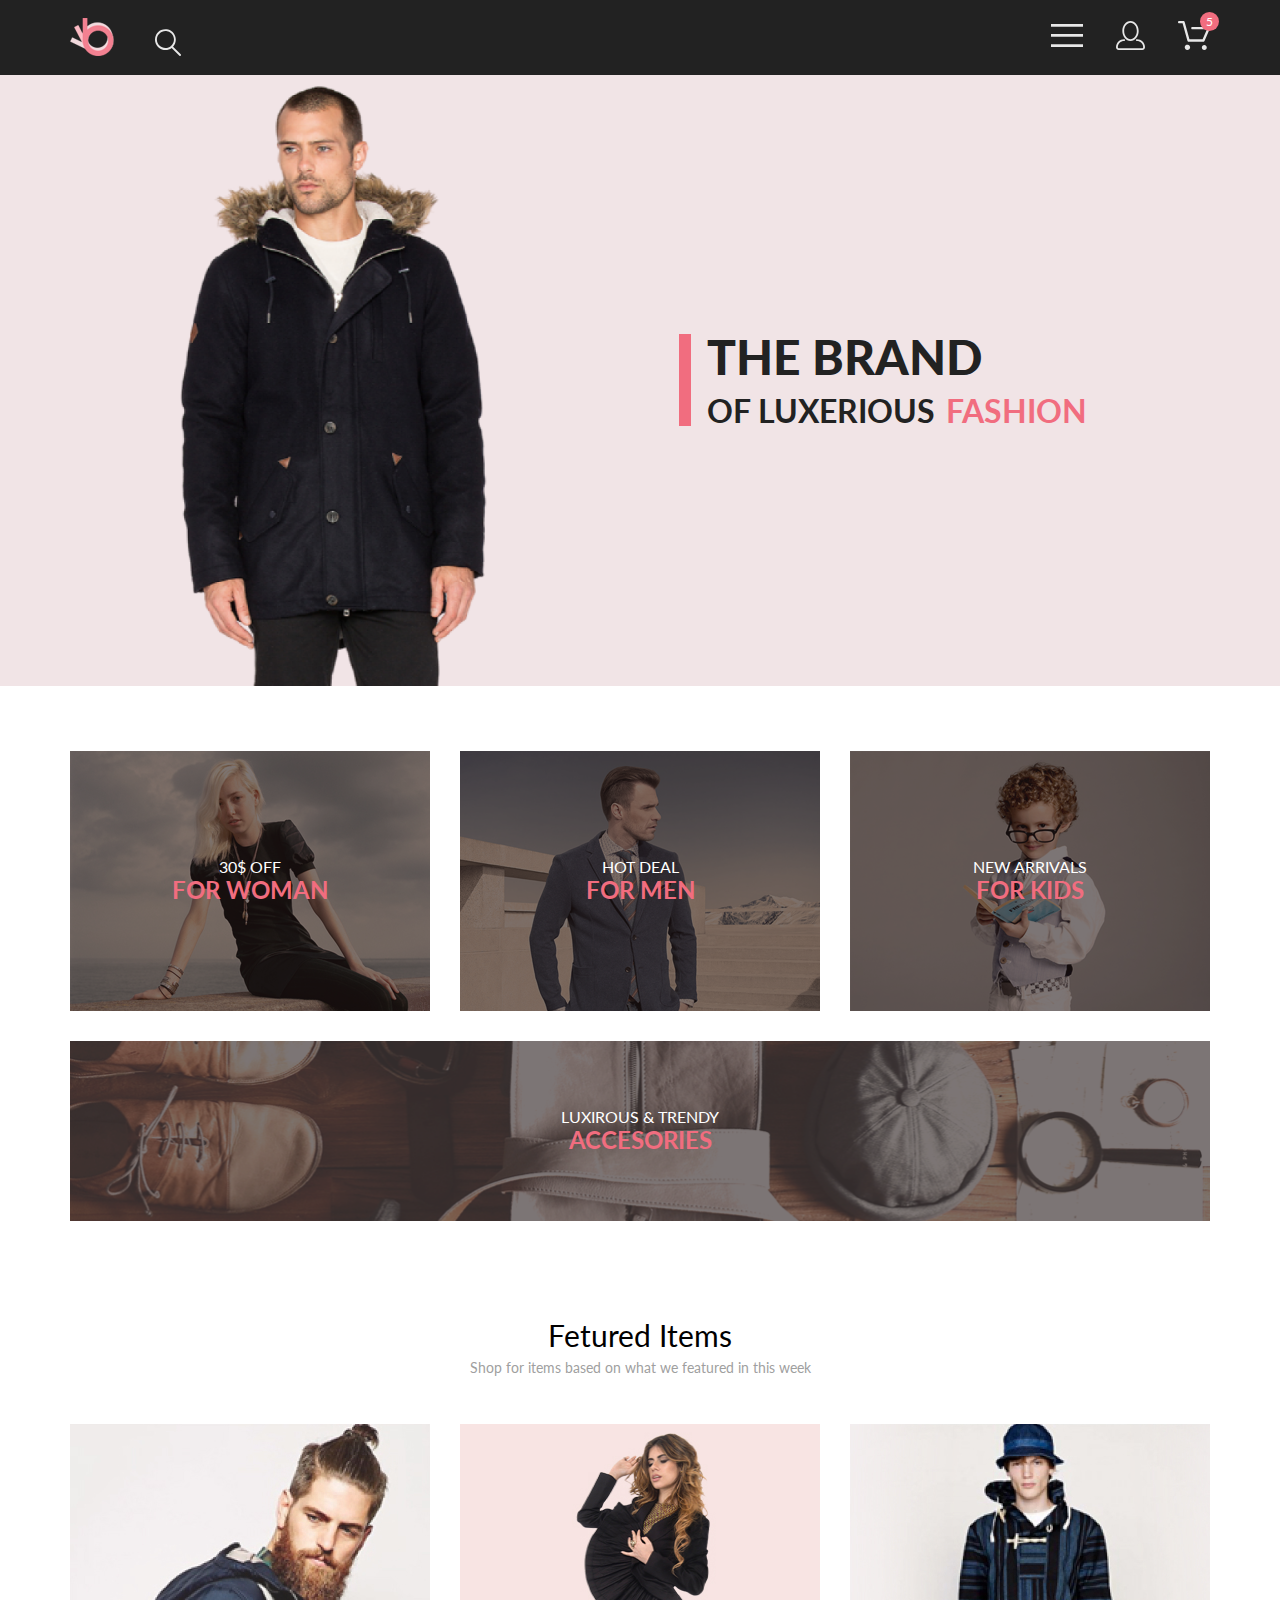
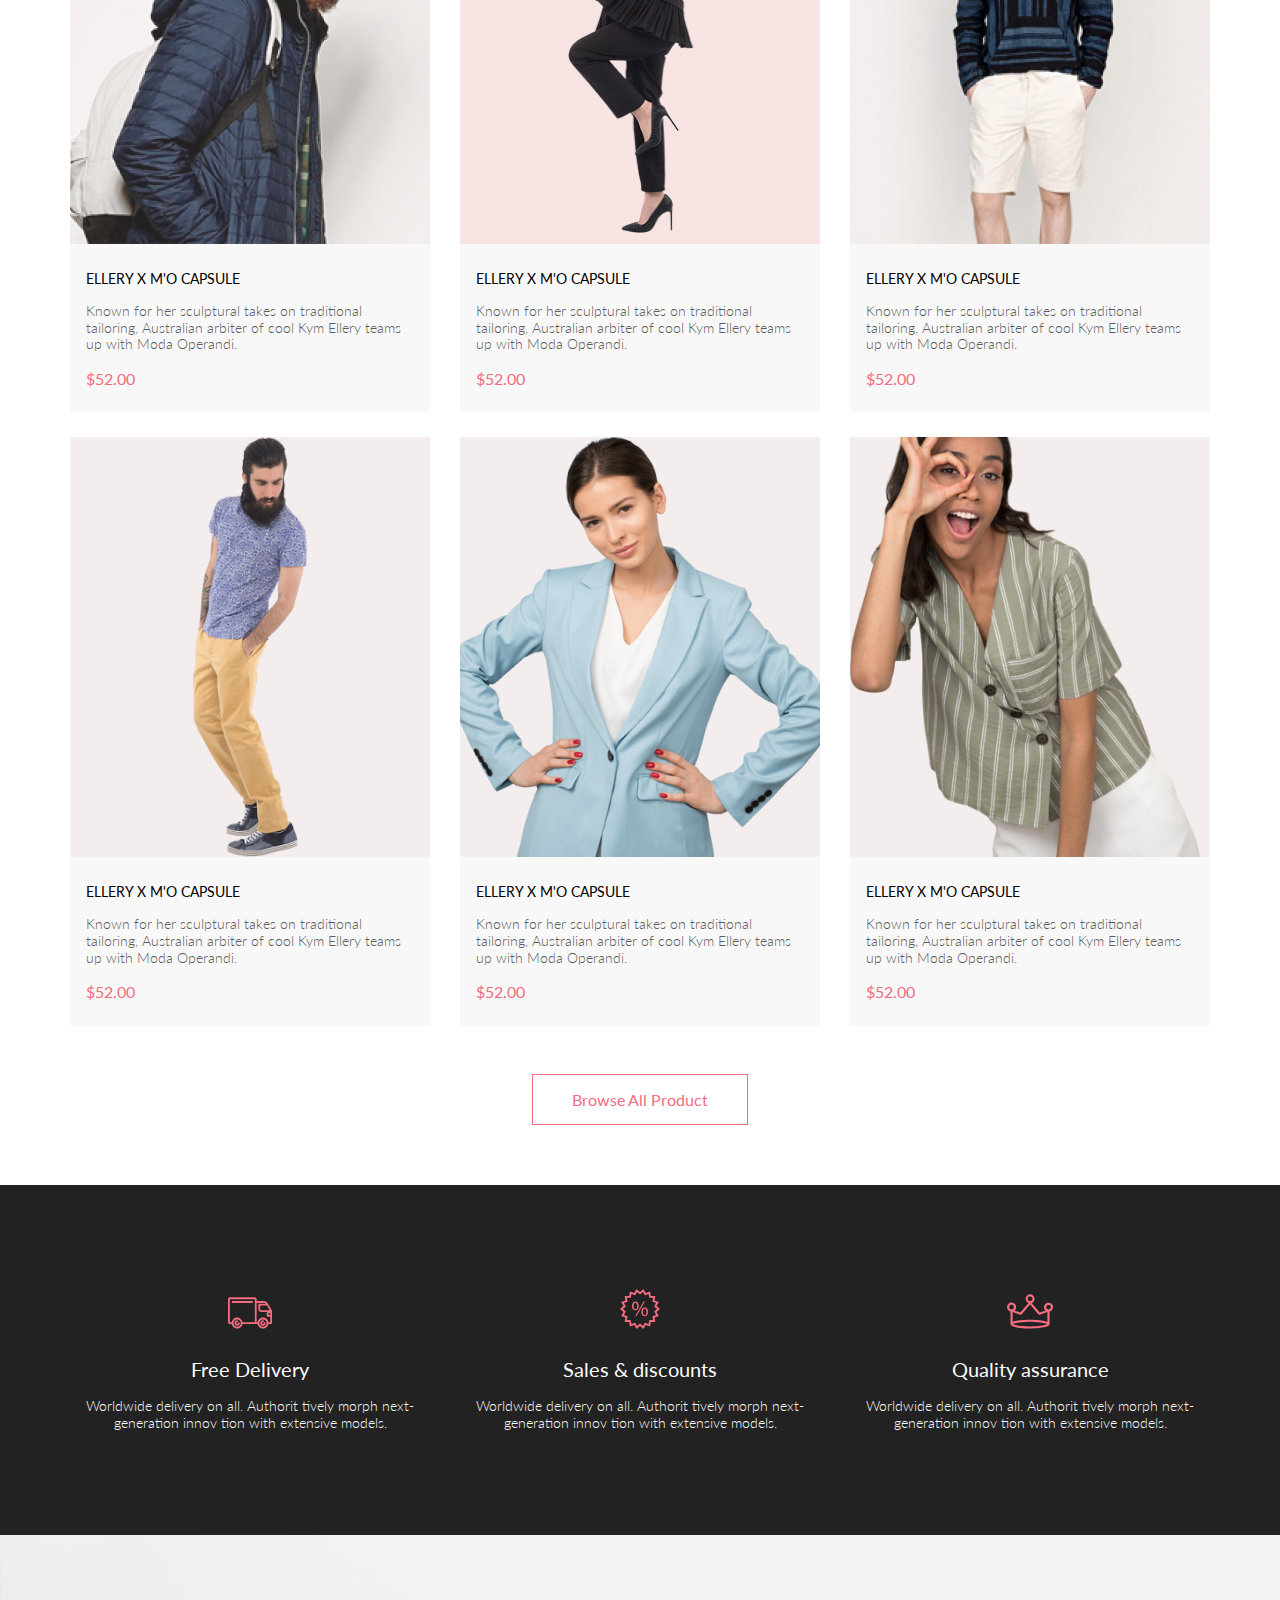
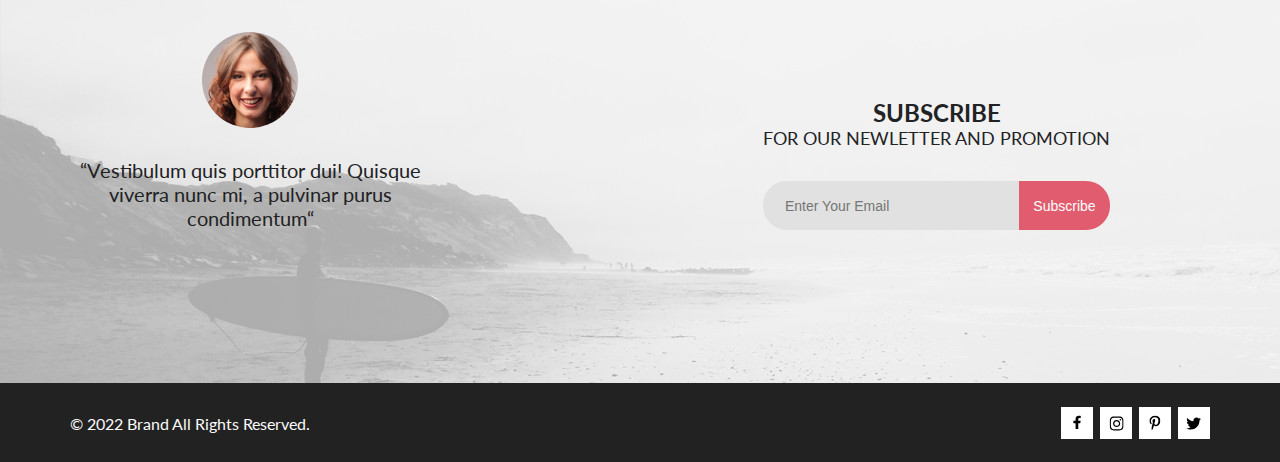
<file: index.html>
<!DOCTYPE html>
<html lang="en">

<head>
  <meta charset="UTF-8">
  <meta name="viewport" content="width=device-width, initial-scale=1.0">
  <title>Landing</title>
  <link rel="preconnect" href="https://fonts.googleapis.com">
  <link rel="preconnect" href="https://fonts.gstatic.com" crossorigin>
  <link
    href="https://fonts.googleapis.com/css2?family=Lato:ital,wght@0,100;0,300;0,400;0,700;0,900;1,100;1,300;1,400;1,700;1,900&display=swap"
    rel="stylesheet">
  <link rel="stylesheet" href="style.css">
  <script defer src="./app.js"></script>
</head>

<body>
  <header class="header">
    <div class="container header__container container_medium">
      <div class="header__logo">
        <img src="/img/headerLogo.png" alt="logo">
        <svg width="26" height="27" viewBox="0 0 26 27" fill="none" xmlns="http://www.w3.org/2000/svg">
          <path
            d="M18.0589 17.6251C19.6705 15.865 20.6275 13.6039 20.769 11.2216C20.9106 8.83932 20.2281 6.48088 18.8362 4.54232C17.4443 2.60377 15.4278 1.20318 13.1252 0.575765C10.8227 -0.0516554 8.37437 0.132305 6.19143 1.09675C4.0085 2.0612 2.22389 3.74739 1.1373 5.87217C0.0507149 7.99695 -0.271678 10.4309 0.224264 12.7653C0.720206 15.0997 2.00428 17.1923 3.86085 18.6919C5.71741 20.1914 8.0334 21.0064 10.4199 21.0001C12.6723 21.0031 14.8638 20.2691 16.6599 18.9101L24.4079 26.7171C24.4934 26.8061 24.5958 26.8772 24.7091 26.9261C24.8225 26.9751 24.9444 27.0009 25.0679 27.0021C25.1916 27.0024 25.314 26.9773 25.4276 26.9283C25.5411 26.8793 25.6434 26.8074 25.7279 26.7171C25.9018 26.5362 25.999 26.295 25.999 26.0441C25.999 25.7931 25.9018 25.5519 25.7279 25.371L18.0589 17.6251ZM1.88589 10.5001C1.89873 8.81477 2.41021 7.17101 3.35586 5.776C4.30151 4.38098 5.63899 3.29715 7.1997 2.66114C8.76042 2.02513 10.4745 1.86542 12.1258 2.20213C13.7772 2.53884 15.2919 3.3569 16.479 4.55319C17.6661 5.74948 18.4725 7.27044 18.7965 8.92433C19.1204 10.5782 18.9475 12.291 18.2995 13.8468C17.6515 15.4026 16.5574 16.7316 15.1551 17.6665C13.7529 18.6014 12.1052 19.1002 10.4199 19.1C8.14843 19.0892 5.97409 18.1775 4.3741 16.5652C2.77412 14.9528 1.87924 12.7715 1.88589 10.5001Z"
            fill="#E8E8E8" />
        </svg>
      </div>
      <menu class="header__menu">
        <li class="header__item menu-icon">
          <button class="header__button menuBtn" type="button">
            <svg width="32" height="23" viewBox="0 0 32 23" fill="none" xmlns="http://www.w3.org/2000/svg">
              <path d="M0 23V20.31H32V23H0ZM0 12.76V10.07H32V12.76H0ZM0 2.69V0H32V2.69H0Z" fill="#E8E8E8" />
            </svg>
          </button>
          <ul class="dropdown menu-hidden">
            <li class="dropdown__title">
              <h6 class="dropdown__title">Menu</h6>
            </li>
            <li class="dropdown__subtitle">
              <h6 class="dropdown__subheading">Man</h6>
              <ul class="dropdown__list">
                <li class="dropdown__item">
                  <a href="#" class="dropdown__link">
                    Accessories
                  </a>
                </li>
                <li class="dropdown__item">
                  <a href="#" class="dropdown__link">
                    Bags
                  </a>
                </li>
                <li class="dropdown__item">
                  <a href="#" class="dropdown__link">
                    Denim
                  </a>
                </li>
                <li class="dropdown__item">
                  <a href="#" class="dropdown__link">
                    T-Shirt
                  </a>
                </li>
              </ul>
            </li>
            <li class="dropdown__subtitle">
              <h6 class="dropdown__subheading">Women</h6>
              <ul class="dropdown__list">
                <li class="dropdown__item">
                  <a href="#" class="dropdown__link">
                    Accessories
                  </a>
                </li>
                <li class="dropdown__item">
                  <a href="#" class="dropdown__link">
                    Jackets & Coats
                  </a>
                </li>
                <li class="dropdown__item">
                  <a href="#" class="dropdown__link">
                    Polos
                  </a>
                </li>
                <li class="dropdown__item">
                  <a href="#" class="dropdown__link">
                    T-Shirt
                  </a>
                </li>
                <li class="dropdown__item">
                  <a href="#" class="dropdown__link">
                    Shirts
                  </a>
                </li>
              </ul>
            </li>
            <li class="dropdown__subtitle">
              <h6 class="dropdown__subheading">Kids</h6>
              <ul class="dropdown__list">
                <li class="dropdown__item">
                  <a href="#" class="dropdown__link">
                    Accessories
                  </a>
                </li>
                <li class="dropdown__item">
                  <a href="#" class="dropdown__link">
                    Jackets & Coats
                  </a>
                </li>
                <li class="dropdown__item">
                  <a href="#" class="dropdown__link">
                    Polos
                  </a>
                </li>
                <li class="dropdown__item">
                  <a href="#" class="dropdown__link">
                    T-Shirt
                  </a>
                </li>
                <li class="dropdown__item">
                  <a href="#" class="dropdown__link">
                    Shirts
                  </a>
                </li>
                <li class="dropdown__item">
                  <a href="#" class="dropdown__link">
                    Bags
                  </a>
                </li>
              </ul>
            </li>
          </ul>
        </li>
        <li class="header__item account-icon">
          <button class="header__button" type="button">
            <svg width="29" height="29" viewBox="0 0 29 29" fill="none" xmlns="http://www.w3.org/2000/svg">
              <path
                d="M14.5 19.937C19 19.937 22.656 15.464 22.656 9.968C22.656 4.472 19 0 14.5 0C13.3631 0.0217413 12.2463 0.303398 11.2351 0.823397C10.2239 1.34339 9.34507 2.08794 8.66602 3C7.12663 4.99573 6.30819 7.45381 6.34399 9.974C6.34399 15.465 10 19.937 14.5 19.937ZM14.5 1.813C18 1.813 20.844 5.472 20.844 9.969C20.844 14.466 17.998 18.125 14.5 18.125C11.002 18.125 8.15603 14.465 8.15503 9.969C8.15403 5.473 11 1.813 14.5 1.813ZM20.844 18.125C20.6036 18.125 20.373 18.2205 20.203 18.3905C20.033 18.5605 19.9375 18.7911 19.9375 19.0315C19.9375 19.2719 20.033 19.5025 20.203 19.6725C20.373 19.8425 20.6036 19.938 20.844 19.938C22.526 19.9399 24.1386 20.6088 25.3279 21.7982C26.5172 22.9875 27.1861 24.6 27.188 26.282C27.1875 26.5221 27.0918 26.7523 26.922 26.9221C26.7522 27.0918 26.5221 27.1875 26.282 27.188H2.71997C2.47985 27.1875 2.24975 27.0918 2.07996 26.9221C1.91016 26.7523 1.81449 26.5221 1.81396 26.282C1.81608 24.6001 2.48517 22.9877 3.67444 21.7985C4.86371 20.6092 6.47608 19.9401 8.15796 19.938C8.39824 19.938 8.62868 19.8425 8.79858 19.6726C8.96849 19.5027 9.06396 19.2723 9.06396 19.032C9.06396 18.7917 8.96849 18.5613 8.79858 18.3914C8.62868 18.2215 8.39824 18.126 8.15796 18.126C5.99541 18.1279 3.92201 18.9875 2.39258 20.5164C0.863144 22.0453 0.00264777 24.1185 0 26.281C0.000794067 27.0019 0.287502 27.693 0.797241 28.2027C1.30698 28.7125 1.99811 28.9992 2.71899 29H26.282C27.0027 28.9989 27.6936 28.7121 28.2031 28.2024C28.7126 27.6927 28.9992 27.0017 29 26.281C28.9974 24.1187 28.1372 22.0457 26.6083 20.5168C25.0793 18.9878 23.0063 18.1276 20.844 18.125Z"
                fill="#E8E8E8" />
            </svg>
          </button>
        </li>
        <li class="header__item basket-icon productAtBasket">
          <button class="header__button" type="button">
            <svg width="32" height="29" viewBox="0 0 32 29" fill="none" xmlns="http://www.w3.org/2000/svg">
              <path
                d="M26.2009 29C25.5532 28.9738 24.9415 28.6948 24.4972 28.2227C24.0529 27.7506 23.8114 27.1232 23.8245 26.475C23.8376 25.8269 24.1043 25.2097 24.5673 24.7559C25.0303 24.3022 25.6527 24.048 26.301 24.048C26.9493 24.048 27.5717 24.3022 28.0347 24.7559C28.4977 25.2097 28.7644 25.8269 28.7775 26.475C28.7906 27.1232 28.549 27.7506 28.1047 28.2227C27.6604 28.6948 27.0488 28.9738 26.401 29H26.2009ZM6.75293 26.32C6.75293 25.79 6.91011 25.2718 7.20459 24.8311C7.49907 24.3904 7.91764 24.0469 8.40735 23.844C8.89705 23.6412 9.43594 23.5881 9.95581 23.6915C10.4757 23.7949 10.9532 24.0502 11.328 24.425C11.7028 24.7998 11.9581 25.2773 12.0615 25.7972C12.1649 26.317 12.1118 26.8559 11.9089 27.3456C11.7061 27.8353 11.3626 28.2539 10.9219 28.5483C10.4812 28.8428 9.96304 29 9.43298 29C9.08087 29.0003 8.73212 28.9311 8.40674 28.7966C8.08136 28.662 7.78569 28.4646 7.53662 28.2158C7.28755 27.9669 7.09001 27.6713 6.9552 27.3461C6.82039 27.0208 6.75098 26.6721 6.75098 26.32H6.75293ZM10.553 20.686C10.2935 20.6868 10.0409 20.6024 9.83411 20.4457C9.62727 20.2891 9.47758 20.0689 9.40796 19.819L4.57495 2.36401H1.18201C0.868521 2.36401 0.567859 2.23947 0.346191 2.01781C0.124523 1.79614 0 1.49549 0 1.18201C0 0.868519 0.124523 0.567873 0.346191 0.346205C0.567859 0.124537 0.868521 5.81268e-06 1.18201 5.81268e-06H5.46301C5.7225 -0.00080736 5.97504 0.0837201 6.18176 0.240568C6.38848 0.397416 6.53784 0.617884 6.60693 0.868006L11.4399 18.323H24.6179L29.001 8.27501H14.401C14.2428 8.27961 14.0854 8.25242 13.9379 8.19507C13.7904 8.13771 13.6559 8.05134 13.5424 7.94108C13.4288 7.83082 13.3386 7.69891 13.277 7.55315C13.2154 7.40739 13.1836 7.25075 13.1836 7.0925C13.1836 6.93426 13.2154 6.77762 13.277 6.63186C13.3386 6.4861 13.4288 6.35419 13.5424 6.24393C13.6559 6.13367 13.7904 6.0473 13.9379 5.98994C14.0854 5.93259 14.2428 5.90541 14.401 5.91001H30.814C31.0097 5.90996 31.2022 5.95866 31.3744 6.05172C31.5465 6.14478 31.6928 6.27926 31.7999 6.44301C31.9078 6.60729 31.9734 6.79569 31.9908 6.99145C32.0083 7.18721 31.9771 7.38424 31.9 7.565L26.495 19.977C26.4026 20.1876 26.251 20.3668 26.0585 20.4927C25.866 20.6186 25.641 20.6858 25.411 20.686H10.553Z"
                fill="#E8E8E8" />
            </svg>
          </button>
        </li>
      </menu>
    </div>
  </header>
  <main class="main">
    <section class="section hero">
      <div class="container hero__container container_big">
        <div class="hero__left">
          <img src="/img/heroMan.png" alt="man" class="hero__img">
        </div>

        <div class="hero__right">
          <div class="right__content">
            <div class="right__icon">
              <svg width="12" height="100%" viewBox="0 0 12 93" fill="none" xmlns="http://www.w3.org/2000/svg">
                <path d="M12 0.900879H0V92.9009H12V0.900879Z" fill="#F16D7F" />
              </svg>
            </div>

            <div class="right__title">
              <h1>THE BRAND<br><span class="luxerious">OF LUXERIOUS</span> <span class="fashion">FASHION</span></h1>
            </div>
          </div>

        </div>
      </div>
    </section>
    <section class="section offer">
      <div class="container offer__container container_medium">
        <div class="offer__item item1">
          <a href="#" class="link">
            <div class="title">
              <h5>30$ OFF</h5>
              <h4>FOR WOMAN</h4>
            </div>
            <div class="item__filter"></div>
          </a>
        </div>

        <div class="offer__item item2">
          <a href="#" class="link">
            <div class="title">
              <h5>HOT DEAL</h5>
              <h4>FOR MEN</h4>
            </div>
            <div class="item__filter"></div>
          </a>
        </div>

        <div class="offer__item item3">
          <a href="#" class="link">
            <div class="title">
              <h5>NEW ARRIVALS</h5>
              <h4>FOR KIDS</h4>
            </div>
            <div class="item__filter"></div>
          </a>
        </div>

        <div class="offer__item item_big">
          <a href="#" class="link">
            <div class="title">
              <h5>LUXIROUS & TRENDY</h5>
              <h4>ACCESORIES</h4>
            </div>
            <div class="item__filter"></div>
          </a>
        </div>

      </div>
    </section>
    <section class="section products">
      <div class="container products__container container_medium">
        <h2 class="products__title">Fetured Items</h2>
        <p class="products__text">Shop for items based on what we featured in this week</p>

        <div class="products__list">
          <div class="product-card">
              
              <div class="product-card__image">
                <div class="product-card__mask">
                  <a href="#" class="mask__link">
                    <svg width="26" height="24" viewBox="0 0 27 25" fill="none" xmlns="http://www.w3.org/2000/svg">
                      <path d="M21.8765 22.2662C21.9215 22.2549 21.9428 22.2339 21.9605 22.2129C21.9683 22.2037 21.9761 22.1946 21.9839 22.1855C22.0204 22.1438 22.0237 22.0553 22.0229 22.0105C22.0097 21.9044 21.9189 21.8315 21.8417 21.8315C21.838 21.8315 21.8341 21.8317 21.8317 21.8318C21.7536 21.8372 21.6658 21.9409 21.6724 22.0625C21.6818 22.1793 21.7679 22.2662 21.8397 22.2662H21.8765ZM8.22003 22.2599C8.31921 22.2599 8.39984 22.1655 8.39984 22.0496C8.39984 21.9341 8.31921 21.8401 8.22003 21.8401C8.12091 21.8401 8.04022 21.9341 8.04022 22.0496C8.04022 22.1655 8.12091 22.2599 8.22003 22.2599ZM21.9999 24.2662C21.9522 24.2662 21.8883 24.2662 21.8397 24.2662C20.7021 24.2662 19.7571 23.3545 19.677 22.198C19.5969 20.9929 20.4942 19.9183 21.6957 19.8364C21.7446 19.8331 21.7933 19.8315 21.8417 19.8315C22.9804 19.8315 23.9418 20.7324 24.0195 21.8884C24.051 22.4915 23.8746 23.0612 23.4903 23.5012C23.106 23.9575 22.5768 24.2177 21.9999 24.2662ZM8.22003 24.2599C7.01581 24.2599 6.04022 23.2709 6.04022 22.0496C6.04022 20.8291 7.01581 19.8401 8.22003 19.8401C9.42419 19.8401 10.3998 20.8291 10.3998 22.0496C10.3998 23.2709 9.42419 24.2599 8.22003 24.2599ZM21.1989 17.3938H9.13354C8.70062 17.3938 8.31635 17.1005 8.2038 16.6775L4.27802 2.24768H1.52222C0.993896 2.24768 0.561035 1.80859 0.561035 1.27039C0.561035 0.733032 0.993896 0.292969 1.52222 0.292969H4.99982C5.43182 0.292969 5.8161 0.586304 5.92859 1.01025L9.85443 15.4391H20.5581L24.1149 7.13379H12.2583C11.7291 7.13379 11.2962 6.69373 11.2962 6.15649C11.2962 5.61914 11.7291 5.17908 12.2583 5.17908H25.5891C25.9095 5.17908 26.2146 5.34192 26.3901 5.61914C26.5665 5.89539 26.5989 6.23743 26.4702 6.547L22.08 16.807C21.9198 17.1653 21.5832 17.3938 21.1989 17.3938Z" fill="white"/>
                    </svg>
                    <span>Add to Cart</span>
                  </a>
                </div>
                <img src="/img/prod1.jpg" alt="man">
              </div>
              <div class="product-card__content">
                <h6><a href="/pages/product.html">ELLERY X M'O CAPSULE</a></h6>
                <p class="product-card__desription">Known for her sculptural takes on traditional tailoring, Australian
                  arbiter of cool Kym Ellery teams up with Moda Operandi.</p>
                <p class="product-card__price">$52.00</p>
              </div>
          </div>

          <div class="product-card">
              <div class="product-card__image">
                <div class="product-card__mask">
                  <a href="#" class="mask__link">
                    <svg width="26" height="24" viewBox="0 0 27 25" fill="none" xmlns="http://www.w3.org/2000/svg">
                      <path d="M21.8765 22.2662C21.9215 22.2549 21.9428 22.2339 21.9605 22.2129C21.9683 22.2037 21.9761 22.1946 21.9839 22.1855C22.0204 22.1438 22.0237 22.0553 22.0229 22.0105C22.0097 21.9044 21.9189 21.8315 21.8417 21.8315C21.838 21.8315 21.8341 21.8317 21.8317 21.8318C21.7536 21.8372 21.6658 21.9409 21.6724 22.0625C21.6818 22.1793 21.7679 22.2662 21.8397 22.2662H21.8765ZM8.22003 22.2599C8.31921 22.2599 8.39984 22.1655 8.39984 22.0496C8.39984 21.9341 8.31921 21.8401 8.22003 21.8401C8.12091 21.8401 8.04022 21.9341 8.04022 22.0496C8.04022 22.1655 8.12091 22.2599 8.22003 22.2599ZM21.9999 24.2662C21.9522 24.2662 21.8883 24.2662 21.8397 24.2662C20.7021 24.2662 19.7571 23.3545 19.677 22.198C19.5969 20.9929 20.4942 19.9183 21.6957 19.8364C21.7446 19.8331 21.7933 19.8315 21.8417 19.8315C22.9804 19.8315 23.9418 20.7324 24.0195 21.8884C24.051 22.4915 23.8746 23.0612 23.4903 23.5012C23.106 23.9575 22.5768 24.2177 21.9999 24.2662ZM8.22003 24.2599C7.01581 24.2599 6.04022 23.2709 6.04022 22.0496C6.04022 20.8291 7.01581 19.8401 8.22003 19.8401C9.42419 19.8401 10.3998 20.8291 10.3998 22.0496C10.3998 23.2709 9.42419 24.2599 8.22003 24.2599ZM21.1989 17.3938H9.13354C8.70062 17.3938 8.31635 17.1005 8.2038 16.6775L4.27802 2.24768H1.52222C0.993896 2.24768 0.561035 1.80859 0.561035 1.27039C0.561035 0.733032 0.993896 0.292969 1.52222 0.292969H4.99982C5.43182 0.292969 5.8161 0.586304 5.92859 1.01025L9.85443 15.4391H20.5581L24.1149 7.13379H12.2583C11.7291 7.13379 11.2962 6.69373 11.2962 6.15649C11.2962 5.61914 11.7291 5.17908 12.2583 5.17908H25.5891C25.9095 5.17908 26.2146 5.34192 26.3901 5.61914C26.5665 5.89539 26.5989 6.23743 26.4702 6.547L22.08 16.807C21.9198 17.1653 21.5832 17.3938 21.1989 17.3938Z" fill="white"/>
                    </svg>
                    <span>Add to Cart</span>
                  </a>
                </div>
                <img src="/img/prod2.jpg" alt="man">
              </div>
              <div class="product-card__content">
                <h6>ELLERY X M'O CAPSULE</h6>
                <p class="product-card__desription">Known for her sculptural takes on traditional tailoring, Australian
                  arbiter of cool Kym Ellery teams up with Moda Operandi.</p>
                <p class="product-card__price">$52.00</p>
              </div>
          </div>

          <div class="product-card">
              <div class="product-card__image">
                <div class="product-card__mask">
                  <a href="#" class="mask__link">
                    <svg width="26" height="24" viewBox="0 0 27 25" fill="none" xmlns="http://www.w3.org/2000/svg">
                      <path d="M21.8765 22.2662C21.9215 22.2549 21.9428 22.2339 21.9605 22.2129C21.9683 22.2037 21.9761 22.1946 21.9839 22.1855C22.0204 22.1438 22.0237 22.0553 22.0229 22.0105C22.0097 21.9044 21.9189 21.8315 21.8417 21.8315C21.838 21.8315 21.8341 21.8317 21.8317 21.8318C21.7536 21.8372 21.6658 21.9409 21.6724 22.0625C21.6818 22.1793 21.7679 22.2662 21.8397 22.2662H21.8765ZM8.22003 22.2599C8.31921 22.2599 8.39984 22.1655 8.39984 22.0496C8.39984 21.9341 8.31921 21.8401 8.22003 21.8401C8.12091 21.8401 8.04022 21.9341 8.04022 22.0496C8.04022 22.1655 8.12091 22.2599 8.22003 22.2599ZM21.9999 24.2662C21.9522 24.2662 21.8883 24.2662 21.8397 24.2662C20.7021 24.2662 19.7571 23.3545 19.677 22.198C19.5969 20.9929 20.4942 19.9183 21.6957 19.8364C21.7446 19.8331 21.7933 19.8315 21.8417 19.8315C22.9804 19.8315 23.9418 20.7324 24.0195 21.8884C24.051 22.4915 23.8746 23.0612 23.4903 23.5012C23.106 23.9575 22.5768 24.2177 21.9999 24.2662ZM8.22003 24.2599C7.01581 24.2599 6.04022 23.2709 6.04022 22.0496C6.04022 20.8291 7.01581 19.8401 8.22003 19.8401C9.42419 19.8401 10.3998 20.8291 10.3998 22.0496C10.3998 23.2709 9.42419 24.2599 8.22003 24.2599ZM21.1989 17.3938H9.13354C8.70062 17.3938 8.31635 17.1005 8.2038 16.6775L4.27802 2.24768H1.52222C0.993896 2.24768 0.561035 1.80859 0.561035 1.27039C0.561035 0.733032 0.993896 0.292969 1.52222 0.292969H4.99982C5.43182 0.292969 5.8161 0.586304 5.92859 1.01025L9.85443 15.4391H20.5581L24.1149 7.13379H12.2583C11.7291 7.13379 11.2962 6.69373 11.2962 6.15649C11.2962 5.61914 11.7291 5.17908 12.2583 5.17908H25.5891C25.9095 5.17908 26.2146 5.34192 26.3901 5.61914C26.5665 5.89539 26.5989 6.23743 26.4702 6.547L22.08 16.807C21.9198 17.1653 21.5832 17.3938 21.1989 17.3938Z" fill="white"/>
                    </svg>
                    <span>Add to Cart</span>
                  </a>
                </div>
                <img src="/img/prod3.jpg" alt="man">
              </div>
              <div class="product-card__content">
                <h6>ELLERY X M'O CAPSULE</h6>
                <p class="product-card__desription">Known for her sculptural takes on traditional tailoring, Australian
                  arbiter of cool Kym Ellery teams up with Moda Operandi.</p>
                <p class="product-card__price">$52.00</p>
              </div>
          </div>

          <div class="product-card">
              <div class="product-card__image">
                <div class="product-card__mask">
                  <a href="#" class="mask__link">
                    <svg width="26" height="24" viewBox="0 0 27 25" fill="none" xmlns="http://www.w3.org/2000/svg">
                      <path d="M21.8765 22.2662C21.9215 22.2549 21.9428 22.2339 21.9605 22.2129C21.9683 22.2037 21.9761 22.1946 21.9839 22.1855C22.0204 22.1438 22.0237 22.0553 22.0229 22.0105C22.0097 21.9044 21.9189 21.8315 21.8417 21.8315C21.838 21.8315 21.8341 21.8317 21.8317 21.8318C21.7536 21.8372 21.6658 21.9409 21.6724 22.0625C21.6818 22.1793 21.7679 22.2662 21.8397 22.2662H21.8765ZM8.22003 22.2599C8.31921 22.2599 8.39984 22.1655 8.39984 22.0496C8.39984 21.9341 8.31921 21.8401 8.22003 21.8401C8.12091 21.8401 8.04022 21.9341 8.04022 22.0496C8.04022 22.1655 8.12091 22.2599 8.22003 22.2599ZM21.9999 24.2662C21.9522 24.2662 21.8883 24.2662 21.8397 24.2662C20.7021 24.2662 19.7571 23.3545 19.677 22.198C19.5969 20.9929 20.4942 19.9183 21.6957 19.8364C21.7446 19.8331 21.7933 19.8315 21.8417 19.8315C22.9804 19.8315 23.9418 20.7324 24.0195 21.8884C24.051 22.4915 23.8746 23.0612 23.4903 23.5012C23.106 23.9575 22.5768 24.2177 21.9999 24.2662ZM8.22003 24.2599C7.01581 24.2599 6.04022 23.2709 6.04022 22.0496C6.04022 20.8291 7.01581 19.8401 8.22003 19.8401C9.42419 19.8401 10.3998 20.8291 10.3998 22.0496C10.3998 23.2709 9.42419 24.2599 8.22003 24.2599ZM21.1989 17.3938H9.13354C8.70062 17.3938 8.31635 17.1005 8.2038 16.6775L4.27802 2.24768H1.52222C0.993896 2.24768 0.561035 1.80859 0.561035 1.27039C0.561035 0.733032 0.993896 0.292969 1.52222 0.292969H4.99982C5.43182 0.292969 5.8161 0.586304 5.92859 1.01025L9.85443 15.4391H20.5581L24.1149 7.13379H12.2583C11.7291 7.13379 11.2962 6.69373 11.2962 6.15649C11.2962 5.61914 11.7291 5.17908 12.2583 5.17908H25.5891C25.9095 5.17908 26.2146 5.34192 26.3901 5.61914C26.5665 5.89539 26.5989 6.23743 26.4702 6.547L22.08 16.807C21.9198 17.1653 21.5832 17.3938 21.1989 17.3938Z" fill="white"/>
                    </svg>
                    <span>Add to Cart</span>
                  </a>
                </div>
                <img src="/img/prod4.jpg" alt="man">
              </div>
              <div class="product-card__content">
                <h6>ELLERY X M'O CAPSULE</h6>
                <p class="product-card__desription">Known for her sculptural takes on traditional tailoring, Australian
                  arbiter of cool Kym Ellery teams up with Moda Operandi.</p>
                <p class="product-card__price">$52.00</p>
              </div>
          </div>

          <div class="product-card">
              <div class="product-card__image">
                <div class="product-card__mask">
                  <a href="#" class="mask__link">
                    <svg width="26" height="24" viewBox="0 0 27 25" fill="none" xmlns="http://www.w3.org/2000/svg">
                      <path d="M21.8765 22.2662C21.9215 22.2549 21.9428 22.2339 21.9605 22.2129C21.9683 22.2037 21.9761 22.1946 21.9839 22.1855C22.0204 22.1438 22.0237 22.0553 22.0229 22.0105C22.0097 21.9044 21.9189 21.8315 21.8417 21.8315C21.838 21.8315 21.8341 21.8317 21.8317 21.8318C21.7536 21.8372 21.6658 21.9409 21.6724 22.0625C21.6818 22.1793 21.7679 22.2662 21.8397 22.2662H21.8765ZM8.22003 22.2599C8.31921 22.2599 8.39984 22.1655 8.39984 22.0496C8.39984 21.9341 8.31921 21.8401 8.22003 21.8401C8.12091 21.8401 8.04022 21.9341 8.04022 22.0496C8.04022 22.1655 8.12091 22.2599 8.22003 22.2599ZM21.9999 24.2662C21.9522 24.2662 21.8883 24.2662 21.8397 24.2662C20.7021 24.2662 19.7571 23.3545 19.677 22.198C19.5969 20.9929 20.4942 19.9183 21.6957 19.8364C21.7446 19.8331 21.7933 19.8315 21.8417 19.8315C22.9804 19.8315 23.9418 20.7324 24.0195 21.8884C24.051 22.4915 23.8746 23.0612 23.4903 23.5012C23.106 23.9575 22.5768 24.2177 21.9999 24.2662ZM8.22003 24.2599C7.01581 24.2599 6.04022 23.2709 6.04022 22.0496C6.04022 20.8291 7.01581 19.8401 8.22003 19.8401C9.42419 19.8401 10.3998 20.8291 10.3998 22.0496C10.3998 23.2709 9.42419 24.2599 8.22003 24.2599ZM21.1989 17.3938H9.13354C8.70062 17.3938 8.31635 17.1005 8.2038 16.6775L4.27802 2.24768H1.52222C0.993896 2.24768 0.561035 1.80859 0.561035 1.27039C0.561035 0.733032 0.993896 0.292969 1.52222 0.292969H4.99982C5.43182 0.292969 5.8161 0.586304 5.92859 1.01025L9.85443 15.4391H20.5581L24.1149 7.13379H12.2583C11.7291 7.13379 11.2962 6.69373 11.2962 6.15649C11.2962 5.61914 11.7291 5.17908 12.2583 5.17908H25.5891C25.9095 5.17908 26.2146 5.34192 26.3901 5.61914C26.5665 5.89539 26.5989 6.23743 26.4702 6.547L22.08 16.807C21.9198 17.1653 21.5832 17.3938 21.1989 17.3938Z" fill="white"/>
                    </svg>
                    <span>Add to Cart</span>
                  </a>
                </div>
                <img src="/img/prod5.jpg" alt="man">
              </div>
              <div class="product-card__content">
                <h6>ELLERY X M'O CAPSULE</h6>
                <p class="product-card__desription">Known for her sculptural takes on traditional tailoring, Australian
                  arbiter of cool Kym Ellery teams up with Moda Operandi.</p>
                <p class="product-card__price">$52.00</p>
              </div>
          </div>

          <div class="product-card">
              <div class="product-card__image">
                <div class="product-card__mask">
                  <a href="#" class="mask__link">
                    <svg width="26" height="24" viewBox="0 0 27 25" fill="none" xmlns="http://www.w3.org/2000/svg">
                      <path d="M21.8765 22.2662C21.9215 22.2549 21.9428 22.2339 21.9605 22.2129C21.9683 22.2037 21.9761 22.1946 21.9839 22.1855C22.0204 22.1438 22.0237 22.0553 22.0229 22.0105C22.0097 21.9044 21.9189 21.8315 21.8417 21.8315C21.838 21.8315 21.8341 21.8317 21.8317 21.8318C21.7536 21.8372 21.6658 21.9409 21.6724 22.0625C21.6818 22.1793 21.7679 22.2662 21.8397 22.2662H21.8765ZM8.22003 22.2599C8.31921 22.2599 8.39984 22.1655 8.39984 22.0496C8.39984 21.9341 8.31921 21.8401 8.22003 21.8401C8.12091 21.8401 8.04022 21.9341 8.04022 22.0496C8.04022 22.1655 8.12091 22.2599 8.22003 22.2599ZM21.9999 24.2662C21.9522 24.2662 21.8883 24.2662 21.8397 24.2662C20.7021 24.2662 19.7571 23.3545 19.677 22.198C19.5969 20.9929 20.4942 19.9183 21.6957 19.8364C21.7446 19.8331 21.7933 19.8315 21.8417 19.8315C22.9804 19.8315 23.9418 20.7324 24.0195 21.8884C24.051 22.4915 23.8746 23.0612 23.4903 23.5012C23.106 23.9575 22.5768 24.2177 21.9999 24.2662ZM8.22003 24.2599C7.01581 24.2599 6.04022 23.2709 6.04022 22.0496C6.04022 20.8291 7.01581 19.8401 8.22003 19.8401C9.42419 19.8401 10.3998 20.8291 10.3998 22.0496C10.3998 23.2709 9.42419 24.2599 8.22003 24.2599ZM21.1989 17.3938H9.13354C8.70062 17.3938 8.31635 17.1005 8.2038 16.6775L4.27802 2.24768H1.52222C0.993896 2.24768 0.561035 1.80859 0.561035 1.27039C0.561035 0.733032 0.993896 0.292969 1.52222 0.292969H4.99982C5.43182 0.292969 5.8161 0.586304 5.92859 1.01025L9.85443 15.4391H20.5581L24.1149 7.13379H12.2583C11.7291 7.13379 11.2962 6.69373 11.2962 6.15649C11.2962 5.61914 11.7291 5.17908 12.2583 5.17908H25.5891C25.9095 5.17908 26.2146 5.34192 26.3901 5.61914C26.5665 5.89539 26.5989 6.23743 26.4702 6.547L22.08 16.807C21.9198 17.1653 21.5832 17.3938 21.1989 17.3938Z" fill="white"/>
                    </svg>
                    <span>Add to Cart</span>
                  </a>
                </div>
                <img src="/img/prod6.jpg" alt="man">
              </div>
              <div class="product-card__content">
                <h6>ELLERY X M'O CAPSULE</h6>
                <p class="product-card__desription">Known for her sculptural takes on traditional tailoring, Australian
                  arbiter of cool Kym Ellery teams up with Moda Operandi.</p>
                <p class="product-card__price">$52.00</p>
              </div>
          </div>
        </div>

        <a href="#" class="products__button">Browse All Product</a>
      </div>
    </section> 
  </main>
  <footer class="footer">
    <div class="container footer__container container_big">
      <section class="footer__top features">
        <div class="container features__container container_medium">
          <div class="card">
            <svg width="45" height="32" viewBox="0 0 46 32" fill="none" xmlns="http://www.w3.org/2000/svg">
              <path d="M30.2868 27.2429H14.8098C14.6026 28.5509 13.9355 29.742 12.9285 30.6021C11.9215 31.4621 10.6406 31.9346 9.31633 31.9346C7.99203 31.9346 6.71117 31.4621 5.70415 30.6021C4.69713 29.742 4.03003 28.5509 3.82283 27.2429H1.88582C1.391 27.2397 0.91765 27.0404 0.569536 26.6887C0.221422 26.337 0.0269624 25.8618 0.0288259 25.3669V1.87695C0.0266969 1.38195 0.221028 0.906335 0.56917 0.554443C0.917313 0.202551 1.39082 0.00317363 1.88582 0H27.4368C27.9318 0.00317353 28.4051 0.202522 28.7531 0.554443C29.1011 0.906364 29.2952 1.38204 29.2928 1.87695V3.78198H36.4138C36.4942 3.78164 36.5742 3.79208 36.6518 3.81299C38.9518 4.01299 40.1088 5.2129 41.3288 7.2749L44.8878 13.3689C44.9727 13.5136 45.0176 13.6782 45.0178 13.8459V26.304C45.0189 26.5515 44.9216 26.7892 44.7475 26.9651C44.5733 27.141 44.3364 27.2406 44.0888 27.2419H41.2748C41.0676 28.5499 40.4005 29.741 39.3935 30.6011C38.3865 31.4611 37.1056 31.9336 35.7813 31.9336C34.457 31.9336 33.1762 31.4611 32.1691 30.6011C31.1621 29.741 30.495 28.5499 30.2878 27.2419L30.2868 27.2429ZM32.0648 26.304C32.0727 27.0369 32.2973 27.7511 32.7102 28.3567C33.1231 28.9623 33.706 29.4322 34.3854 29.7073C35.0649 29.9824 35.8105 30.0503 36.5284 29.9026C37.2464 29.7548 37.9046 29.398 38.4202 28.877C38.9358 28.3559 39.2857 27.6941 39.426 26.9746C39.5662 26.2551 39.4905 25.5103 39.2083 24.8337C38.9262 24.1572 38.4502 23.5794 37.8403 23.1729C37.2304 22.7663 36.5138 22.5491 35.7808 22.5488C34.7905 22.5552 33.8431 22.9543 33.1464 23.6582C32.4498 24.3621 32.0608 25.3136 32.0648 26.304ZM5.60085 26.304C5.60874 27.0369 5.83327 27.7511 6.2462 28.3567C6.65914 28.9623 7.24201 29.4322 7.92143 29.7073C8.60086 29.9824 9.34648 30.0503 10.0644 29.9026C10.7824 29.7548 11.4406 29.398 11.9562 28.877C12.4718 28.3559 12.8217 27.6941 12.962 26.9746C13.1022 26.2551 13.0265 25.5103 12.7443 24.8337C12.4622 24.1572 11.9862 23.5794 11.3763 23.1729C10.7664 22.7663 10.0498 22.5491 9.31682 22.5488C8.3263 22.5549 7.37866 22.9537 6.68181 23.6577C5.98496 24.3617 5.59585 25.3134 5.59984 26.304H5.60085ZM41.2728 25.366H43.1588V19.7478H40.4228C40.3002 19.7473 40.1789 19.7227 40.0659 19.6753C39.9528 19.6279 39.8502 19.5585 39.7639 19.4714C39.6776 19.3843 39.6094 19.281 39.563 19.1675C39.5167 19.054 39.4932 18.9324 39.4938 18.8098V16.9629C39.4935 16.2423 39.7691 15.5488 40.2638 15.0249H33.8848C33.8076 15.0248 33.7307 15.015 33.6558 14.9958C32.9511 14.933 32.2956 14.6081 31.819 14.0852C31.3423 13.5623 31.0793 12.8794 31.0818 12.1719V7.47192C31.0812 7.34927 31.1047 7.22758 31.151 7.11401C31.1973 7.00044 31.2656 6.89725 31.3519 6.81006C31.4381 6.72286 31.5407 6.6535 31.6538 6.60596C31.7669 6.55841 31.8882 6.53361 32.0108 6.53296H38.4938C38.1495 6.21428 37.7421 5.97123 37.2981 5.81982C36.854 5.66842 36.3831 5.61187 35.9158 5.65381H29.2928V25.3618H30.2868C30.494 24.0538 31.1611 22.8627 32.1682 22.0027C33.1752 21.1426 34.456 20.6702 35.7803 20.6702C37.1046 20.6702 38.3855 21.1426 39.3925 22.0027C40.3995 22.8627 41.0666 24.0538 41.2738 25.3618L41.2728 25.366ZM14.8088 25.366H27.4358V1.87598H1.88582V25.366H3.82283C4.03003 24.058 4.69713 22.8666 5.70415 22.0066C6.71117 21.1465 7.99203 20.6741 9.31633 20.6741C10.6406 20.6741 11.9215 21.1465 12.9285 22.0066C13.9355 22.8666 14.6026 24.058 14.8098 25.366H14.8088ZM41.3508 16.9658V17.875H43.1588V16.0278H42.2798C42.033 16.0294 41.7968 16.1288 41.6229 16.304C41.449 16.4792 41.3516 16.716 41.3518 16.9629L41.3508 16.9658ZM32.9378 12.1738C32.9368 12.4263 33.0359 12.6691 33.2134 12.8486C33.3909 13.0282 33.6324 13.13 33.8848 13.1318C33.9487 13.1316 34.0124 13.1384 34.0748 13.1519H42.5998L39.8339 8.41602H32.9338L32.9378 12.1738ZM33.0308 26.3059C33.0279 25.5734 33.3157 24.8695 33.8311 24.3489C34.3464 23.8283 35.0473 23.5333 35.7798 23.5288C36.0286 23.5288 36.2672 23.6278 36.4431 23.8037C36.619 23.9796 36.7178 24.218 36.7178 24.4668C36.7178 24.7156 36.619 24.9542 36.4431 25.1301C36.2672 25.306 36.0286 25.4048 35.7798 25.4048C35.6015 25.4032 35.4267 25.4548 35.2777 25.5527C35.1286 25.6507 35.012 25.7905 34.9427 25.9548C34.8733 26.1191 34.8544 26.3005 34.8882 26.4756C34.922 26.6507 35.0071 26.8118 35.1326 26.9385C35.2582 27.0651 35.4185 27.1516 35.5933 27.187C35.7681 27.2224 35.9494 27.2051 36.1144 27.1372C36.2793 27.0693 36.4203 26.9538 36.5196 26.8057C36.6188 26.6575 36.6718 26.4833 36.6718 26.3049C36.6718 26.0587 36.7696 25.8226 36.9438 25.6484C37.1179 25.4743 37.3541 25.3765 37.6003 25.3765C37.8466 25.3765 38.0828 25.4743 38.2569 25.6484C38.431 25.8226 38.5288 26.0587 38.5288 26.3049C38.5288 27.0343 38.2391 27.7338 37.7234 28.2495C37.2077 28.7652 36.5082 29.0549 35.7788 29.0549C35.0495 29.0549 34.35 28.7652 33.8343 28.2495C33.3186 27.7338 33.0288 27.0343 33.0288 26.3049L33.0308 26.3059ZM6.56682 26.3059C6.56389 25.5734 6.85171 24.8695 7.36708 24.3489C7.88245 23.8283 8.58329 23.5333 9.31584 23.5288C9.56462 23.5288 9.8032 23.6278 9.97911 23.8037C10.155 23.9796 10.2538 24.218 10.2538 24.4668C10.2538 24.7156 10.155 24.9542 9.97911 25.1301C9.8032 25.306 9.56462 25.4048 9.31584 25.4048C9.13751 25.4032 8.9627 25.4548 8.81365 25.5527C8.66459 25.6507 8.548 25.7905 8.47865 25.9548C8.40931 26.1191 8.39033 26.3005 8.42415 26.4756C8.45797 26.6507 8.54305 26.8118 8.6686 26.9385C8.79414 27.0651 8.95449 27.1516 9.12929 27.187C9.30409 27.2224 9.48546 27.2051 9.65038 27.1372C9.8153 27.0693 9.95634 26.9538 10.0556 26.8057C10.1548 26.6575 10.2078 26.4833 10.2078 26.3049C10.2078 26.0587 10.3057 25.8226 10.4798 25.6484C10.6539 25.4743 10.8901 25.3765 11.1363 25.3765C11.3826 25.3765 11.6188 25.4743 11.7929 25.6484C11.967 25.8226 12.0648 26.0587 12.0648 26.3049C12.0648 27.0343 11.7751 27.7338 11.2594 28.2495C10.7437 28.7652 10.0442 29.0549 9.31484 29.0549C8.58549 29.0549 7.88601 28.7652 7.37029 28.2495C6.85456 27.7338 6.56484 27.0343 6.56484 26.3049L6.56682 26.3059ZM4.70885 5.65991C4.46008 5.65991 4.22149 5.56116 4.04558 5.38525C3.86967 5.20934 3.77083 4.9707 3.77083 4.72192C3.77083 4.47315 3.86967 4.2345 4.04558 4.05859C4.22149 3.88268 4.46008 3.78394 4.70885 3.78394H24.6088C24.8576 3.78394 25.0962 3.88268 25.2721 4.05859C25.448 4.2345 25.5468 4.47315 25.5468 4.72192C25.5468 4.9707 25.448 5.20934 25.2721 5.38525C25.0962 5.56116 24.8576 5.65991 24.6088 5.65991H4.70885Z" fill="#F16D7F"/>
            </svg>
            <h5 class="card__title">Free Delivery</h5>
            <p class="card__text">Worldwide delivery on all. Authorit tively morph next-generation innov tion with extensive models.</p>
          </div>
  
          <div class="card">
            <svg width="40" height="40" viewBox="0 0 40 40" fill="none" xmlns="http://www.w3.org/2000/svg">
              <path d="M19.9939 37.0239L16.5229 39.9238L14.2349 36.0039L9.99487 37.5159L9.17285 33.0359L4.67987 32.991L5.41187 28.491L1.20386 26.8909L3.41388 22.925L-0.00012207 19.96L3.41187 16.9929L1.2019 13.0278L5.41089 11.428L4.67786 6.93286L9.17188 6.88892L9.9939 2.40894L14.2339 3.91992L16.5219 0L19.9929 2.8999L23.4639 0L25.7529 3.9209L29.9929 2.40894L30.8139 6.88989L35.3079 6.93481L34.5759 11.4299L38.7839 13.03L36.5739 16.9958L39.9859 19.9609L36.5739 22.928L38.7829 26.894L34.5739 28.4939L35.3069 32.988L30.8119 33.033L29.9909 37.5139L25.7529 36.0029L23.4639 39.9229L19.9939 37.0239ZM21.1999 35.541L22.9609 37.012L24.1219 35.022L24.9139 33.666L26.3819 34.189L28.5329 34.957L28.9499 32.6838L29.2349 31.1289L30.7959 31.113L33.0779 31.092L32.7059 28.8098L32.4519 27.25L33.9109 26.696L36.0449 25.8828L34.9249 23.873L34.1589 22.498L35.3419 21.4709L37.0759 19.9609L35.3429 18.4609L34.1599 17.4319L34.9259 16.0559L36.0469 14.0449L33.9129 13.2339L32.4539 12.6809L32.7089 11.1208L33.0809 8.83984L30.7989 8.81689L29.2389 8.80103L28.9539 7.24683L28.5379 4.97388L26.3859 5.74097L24.9179 6.26392L24.1249 4.90698L22.9629 2.91699L21.2009 4.38794L19.9958 5.39282L18.7909 4.38794L17.0299 2.91699L15.8689 4.90601L15.0769 6.26294L13.6078 5.73999L11.4579 4.97192L11.0399 7.24585L10.7549 8.80005L9.19489 8.81592L6.91388 8.83789L7.28589 11.1199L7.53986 12.678L6.08087 13.2329L3.94586 14.0439L5.06689 16.0549L5.83289 17.4299L4.6499 18.459L2.91589 19.967L4.64886 21.4739L5.83185 22.5029L5.06586 23.8779L3.94489 25.8879L6.07788 26.698L7.5379 27.2529L7.2829 28.812L6.91187 31.0959L9.19287 31.1189L10.7529 31.135L11.0379 32.6899L11.4549 34.9619L13.6069 34.1948L15.0759 33.6719L15.8679 35.0288L17.0299 37.019L18.7909 35.5479L19.9958 34.543L21.1999 35.541ZM21.3179 23.02C21.3179 20.093 22.8829 18.4648 24.7769 18.4648C26.7829 18.4648 28.0769 20.0279 28.0769 22.7949C28.0769 25.8539 26.4919 27.3718 24.6619 27.3718C22.8829 27.3718 21.3379 25.922 21.3179 23.02ZM22.8389 22.9319C22.8159 24.7829 23.5209 26.1899 24.7109 26.1899C25.9879 26.1899 26.5609 24.8049 26.5609 22.8899C26.5609 21.1249 26.0539 19.6528 24.7109 19.6528C23.4999 19.6488 22.8389 21.1029 22.8389 22.9309V22.9319ZM15.1938 27.332L23.6089 12.613H24.8419L16.4269 27.332H15.1938ZM11.9789 16.99C11.9789 14.09 13.5419 12.458 15.4369 12.458C17.4369 12.458 18.7629 14.022 18.7629 16.79C18.7629 19.848 17.1769 21.365 15.3269 21.365C13.5439 21.365 11.9999 19.915 11.9789 16.991V16.99ZM13.5209 16.9238C13.4769 18.7748 14.1618 20.1809 15.3708 20.1829C16.6479 20.1829 17.2209 18.7988 17.2209 16.8828C17.2209 15.1168 16.7139 13.645 15.3708 13.645C14.1618 13.642 13.5209 15.092 13.5209 16.925V16.9238Z" fill="#F16D7F"/>
            </svg>
            <h5 class="card__title">Sales & discounts</h5>
            <p class="card__text">Worldwide delivery on all. Authorit tively morph next-generation innov tion with extensive models.</p>
          </div>
  
          <div class="card">
            <svg width="47" height="35" viewBox="0 0 48 35" fill="none" xmlns="http://www.w3.org/2000/svg">
              <path d="M42.393 8.53564C41.1766 8.52335 40.0049 8.99349 39.1342 9.84302C38.2635 10.6925 37.7647 11.8522 37.747 13.0686C37.7501 13.7086 37.8911 14.3405 38.1603 14.9211C38.4295 15.5018 38.8206 16.0176 39.3071 16.4336L33.4471 18.4888L25.1081 8.80566C26.0034 8.50693 26.7831 7.93646 27.3388 7.17358C27.8945 6.41071 28.1983 5.49331 28.2081 4.54956C28.1828 3.33432 27.6824 2.17743 26.814 1.3269C25.9457 0.476377 24.7785 0 23.563 0C22.3475 0 21.1804 0.476377 20.3121 1.3269C19.4437 2.17743 18.9432 3.33432 18.918 4.54956C18.9277 5.48395 19.2253 6.39274 19.7702 7.15186C20.3151 7.91097 21.0809 8.48368 21.9631 8.79175L13.611 18.4917L7.7531 16.4368C8.23917 16.0206 8.62989 15.5045 8.89873 14.9238C9.16757 14.3432 9.30822 13.7116 9.31108 13.0718C9.33412 12.195 9.10852 11.3296 8.66045 10.5757C8.21238 9.82172 7.56009 9.2099 6.77898 8.81104C5.99787 8.41217 5.11986 8.2424 4.24639 8.32153C3.37291 8.40067 2.53965 8.72555 1.84295 9.2583C1.14624 9.79105 0.614525 10.5101 0.309254 11.3323C0.00398245 12.1545 -0.0623783 13.0462 0.117848 13.9045C0.298073 14.7629 0.717494 15.5526 1.32769 16.1826C1.93788 16.8126 2.71394 17.2571 3.56609 17.4646V29.7556C3.57345 29.8376 3.59015 29.9184 3.61602 29.9966C3.58308 30.1233 3.56636 30.2538 3.56609 30.3848C3.56609 34.7968 21.485 34.9268 23.528 34.9268C25.571 34.9268 43.49 34.7978 43.49 30.3848C43.4893 30.2539 43.4725 30.1234 43.44 29.9966C43.4676 29.9189 43.4845 29.8379 43.49 29.7556V17.4646C44.5889 17.2244 45.5587 16.5828 46.2094 15.6653C46.8601 14.7478 47.1449 13.6204 47.0082 12.5039C46.8715 11.3874 46.323 10.3621 45.4701 9.62866C44.6173 8.89526 43.5214 8.50653 42.397 8.53857L42.393 8.53564ZM21.174 4.55176C21.1625 4.07755 21.2926 3.61062 21.5477 3.21069C21.8027 2.81076 22.1712 2.49591 22.606 2.3064C23.0408 2.11688 23.5223 2.06132 23.9889 2.14673C24.4555 2.23214 24.8861 2.45463 25.2256 2.78589C25.5652 3.11715 25.7982 3.542 25.8951 4.00635C25.9919 4.4707 25.9482 4.95345 25.7695 5.39282C25.5907 5.8322 25.2851 6.20831 24.8915 6.47314C24.498 6.73798 24.0345 6.8795 23.5601 6.87964C22.9354 6.88605 22.3335 6.64481 21.8863 6.2085C21.4391 5.77218 21.183 5.17647 21.174 4.55176ZM13.584 20.8276C13.801 20.9026 14.0353 20.9113 14.2573 20.8525C14.4792 20.7938 14.6786 20.6701 14.83 20.4976L23.5301 10.3977L32.23 20.4976C32.3812 20.6702 32.5804 20.7938 32.8022 20.8528C33.0239 20.9117 33.2581 20.9033 33.475 20.8286L41.2331 18.1038V28.0408C36.3481 25.9188 25.124 25.8406 23.533 25.8406C21.942 25.8406 10.7141 25.9198 5.83306 28.0408V18.1038L13.584 20.8276ZM23.527 32.7166C14.827 32.7166 9.27802 31.7057 6.97002 30.8547C6.61895 30.7373 6.28322 30.578 5.97002 30.3806C6.69202 29.8596 9.03109 29.1487 12.9361 28.6487C19.9715 27.844 27.0756 27.844 34.111 28.6487C38.011 29.1487 40.3561 29.8596 41.0761 30.3806C40.7654 30.5794 40.4312 30.7388 40.0811 30.8547C37.7791 31.7037 32.235 32.7166 23.527 32.7166ZM2.28008 13.0686C2.26895 12.5945 2.39939 12.1279 2.65471 11.7283C2.91003 11.3286 3.27866 11.0139 3.71355 10.8247C4.14844 10.6355 4.62977 10.5801 5.09624 10.6658C5.56271 10.7514 5.99313 10.9743 6.33245 11.3057C6.67176 11.637 6.90458 12.0618 7.00127 12.5261C7.09797 12.9904 7.05412 13.4731 6.87529 13.9124C6.69647 14.3516 6.39074 14.7277 5.99724 14.9924C5.60374 15.2572 5.14033 15.3986 4.66607 15.3987C4.04091 15.4054 3.43856 15.1638 2.99126 14.7271C2.54396 14.2903 2.28825 13.6937 2.28008 13.0686ZM42.393 15.3987C41.935 15.3875 41.4906 15.2414 41.1152 14.9788C40.7398 14.7162 40.4501 14.3487 40.2825 13.9224C40.1149 13.496 40.0768 13.0297 40.1729 12.5818C40.269 12.1339 40.4952 11.7241 40.8229 11.4041C41.1507 11.084 41.5656 10.8677 42.0157 10.7822C42.4658 10.6968 42.931 10.7459 43.3533 10.9236C43.7756 11.1013 44.1361 11.3997 44.3897 11.7812C44.6433 12.1628 44.7788 12.6105 44.7791 13.0686C44.7704 13.6935 44.5144 14.2895 44.0672 14.7261C43.62 15.1626 43.0179 15.4041 42.393 15.3977V15.3987Z" fill="#F16D7F"/>
            </svg> 
            <h5 class="card__title">Quality assurance</h5>
            <p class="card__text">Worldwide delivery on all. Authorit tively morph next-generation innov tion with extensive models.</p>
          </div>
        </div>
      </section>
      <section class="footer__middle subscribe">
        <div class="background">
          <div class="background__filter"></div>
          <div class="container subscribe__container container_medium">
            <div class="subscribe__info">
              <div class="subscribe__img">
                <img src="./img/avatar.png" alt="photo">
              </div>
              <p>“Vestibulum quis porttitor dui! Quisque viverra nunc mi, a pulvinar purus condimentum“</p>
            </div>
    
            <div class="subscribe__content">
              <h6>SUBSCRIBE</h6>
              <p>FOR OUR NEWLETTER AND PROMOTION</p>
    
              <form action="#" method="post" class="subscribe__form">
                <input type="email" name="email" id="email" placeholder="Enter Your Email" required>
                <button type="submit">Subscribe</button>
              </form>
            </div>
          </div>
        </div>
      </section>
      <section class="footer__bottom">
        <p class="copyright">&copy; 2022  Brand  All Rights Reserved.</p>
      <ul class="social__list">
        <li class="social__item">
          <a href="#" class="social__link">
            <svg width="10" height="16" viewBox="0 0 11 16" fill="none" xmlns="http://www.w3.org/2000/svg">
              <path d="M9.08836 8.28L9.50686 5.61602H6.89022V3.88729C6.89022 3.15847 7.25574 2.44806 8.42765 2.44806H9.61722V0.179975C9.61722 0.179975 8.53772 0 7.50561 0C5.35073 0 3.9422 1.27593 3.9422 3.5857V5.61602H1.54688V8.28H3.9422V14.72H6.89022V8.28H9.08836Z" fill="black"/>
            </svg>
          </a>
        </li>
        <li class="social__item">
          <a href="#" class="social__link">
            <svg width="15" height="17" viewBox="0 0 16 17" fill="none" xmlns="http://www.w3.org/2000/svg">
              <g clip-path="url(#clip0_190_1610)">
              <path d="M8.13677 4.68162C6.02163 4.68162 4.31555 6.38494 4.31555 8.49666C4.31555 10.6084 6.02163 12.3117 8.13677 12.3117C10.2519 12.3117 11.958 10.6084 11.958 8.49666C11.958 6.38494 10.2519 4.68162 8.13677 4.68162ZM8.13677 10.9769C6.76991 10.9769 5.65248 9.86463 5.65248 8.49666C5.65248 7.12869 6.76658 6.01639 8.13677 6.01639C9.50695 6.01639 10.6211 7.12869 10.6211 8.49666C10.6211 9.86463 9.50363 10.9769 8.13677 10.9769ZM13.0056 4.52557C13.0056 5.02029 12.6065 5.41541 12.1143 5.41541C11.6188 5.41541 11.223 5.01697 11.223 4.52557C11.223 4.03416 11.6221 3.63572 12.1143 3.63572C12.6065 3.63572 13.0056 4.03416 13.0056 4.52557ZM15.5364 5.42869C15.4799 4.2367 15.2072 3.18084 14.3325 2.31092C13.4612 1.441 12.4036 1.16873 11.2097 1.10897C9.9792 1.03924 6.29101 1.03924 5.0605 1.10897C3.8699 1.16541 2.81233 1.43768 1.93768 2.3076C1.06302 3.17752 0.793639 4.23338 0.733776 5.42537C0.663937 6.65389 0.663937 10.3361 0.733776 11.5646C0.790313 12.7566 1.06302 13.8125 1.93768 14.6824C2.81233 15.5523 3.86658 15.8246 5.0605 15.8844C6.29101 15.9541 9.9792 15.9541 11.2097 15.8844C12.4036 15.8279 13.4612 15.5556 14.3325 14.6824C15.2039 13.8125 15.4766 12.7566 15.5364 11.5646C15.6063 10.3361 15.6063 6.65721 15.5364 5.42869ZM13.9468 12.8828C13.6874 13.5336 13.1852 14.0349 12.53 14.2972C11.5489 14.6857 9.22094 14.5961 8.13677 14.5961C7.05259 14.5961 4.72128 14.6824 3.74353 14.2972C3.09169 14.0383 2.58951 13.5369 2.32678 12.8828C1.93768 11.9033 2.02747 9.57908 2.02747 8.49666C2.02747 7.41424 1.941 5.0867 2.32678 4.11053C2.58619 3.45975 3.08837 2.95838 3.74353 2.69608C4.72461 2.3076 7.05259 2.39725 8.13677 2.39725C9.22094 2.39725 11.5523 2.31092 12.53 2.69608C13.1818 2.95506 13.684 3.45643 13.9468 4.11053C14.3359 5.09002 14.2461 7.41424 14.2461 8.49666C14.2461 9.57908 14.3359 11.9066 13.9468 12.8828Z" fill="black"/>
              </g>
              <defs>
              <clipPath id="clip0_190_1610">
              <rect width="14.8991" height="17" fill="white" transform="translate(0.68396)"/>
              </clipPath>
              </defs>
            </svg>  
          </a>
        </li>
        <li class="social__item">
          <a href="#" class="social__link">
            <svg width="12" height="16" viewBox="0 0 13 16" fill="none" xmlns="http://www.w3.org/2000/svg">
              <g clip-path="url(#clip0_190_1618)">
              <path d="M6.7402 0.203125C3.55552 0.203125 0.408081 2.34063 0.408081 5.8C0.408081 8 1.63726 9.25 2.38221 9.25C2.68951 9.25 2.86643 8.3875 2.86643 8.14375C2.86643 7.85313 2.13079 7.23438 2.13079 6.025C2.13079 3.5125 4.03043 1.73125 6.48878 1.73125C8.60259 1.73125 10.167 2.94062 10.167 5.1625C10.167 6.82187 9.50585 9.93437 7.3641 9.93437C6.59121 9.93437 5.93006 9.37187 5.93006 8.56563C5.93006 7.38438 6.74951 6.24062 6.74951 5.02187C6.74951 2.95312 3.83487 3.32812 3.83487 5.82812C3.83487 6.35313 3.90006 6.93437 4.13286 7.4125C3.70451 9.26875 2.82919 12.0344 2.82919 13.9469C2.82919 14.5375 2.91299 15.1188 2.96886 15.7094C3.0744 15.8281 3.02163 15.8156 3.18304 15.7563C4.74744 13.6 4.69157 13.1781 5.39928 10.3562C5.78107 11.0875 6.76814 11.4812 7.55034 11.4812C10.8468 11.4812 12.3274 8.24688 12.3274 5.33125C12.3274 2.22813 9.66415 0.203125 6.7402 0.203125Z" fill="black"/>
              </g>
              <defs>
              <clipPath id="clip0_190_1618">
              <rect width="11.9193" height="16" fill="white" transform="translate(0.408081)"/>
              </clipPath>
              </defs>
            </svg>
          </a>
        </li>
        <li class="social__item">
          <a href="#" class="social__link">
            <svg width="16" height="13" viewBox="0 0 17 14" fill="none" xmlns="http://www.w3.org/2000/svg">
              <path d="M14.4181 3.74107C14.4281 3.88319 14.4281 4.02535 14.4281 4.16747C14.4281 8.50247 11.1509 13.4974 5.16096 13.4974C3.31558 13.4974 1.60132 12.9593 0.159302 12.0253C0.421495 12.0558 0.673569 12.0659 0.94585 12.0659C2.46851 12.0659 3.8702 11.5482 4.98953 10.6649C3.5576 10.6345 2.3576 9.69032 1.94415 8.39081C2.14585 8.42125 2.34751 8.44156 2.5593 8.44156C2.85172 8.44156 3.14418 8.40094 3.41643 8.32991C1.92401 8.02531 0.80465 6.70553 0.80465 5.11163V5.07103C1.23825 5.31469 1.74249 5.46697 2.2769 5.48725C1.39959 4.89841 0.824826 3.89335 0.824826 2.75628C0.824826 2.14716 0.98614 1.58878 1.26851 1.10147C2.87187 3.09131 5.28195 4.39078 7.98443 4.53294C7.93403 4.28928 7.90376 4.0355 7.90376 3.78169C7.90376 1.97457 9.35586 0.502502 11.1609 0.502502C12.0987 0.502502 12.9457 0.89844 13.5407 1.53803C14.2768 1.39591 14.9827 1.12178 15.6079 0.746159C15.3659 1.5076 14.8516 2.14719 14.176 2.55325C14.8315 2.48222 15.4668 2.29944 16.0516 2.04566C15.608 2.69538 15.0533 3.27403 14.4181 3.74107Z" fill="black"/>
            </svg>
          </a>
        </li>
      </ul>
      </section>
    </div>
  </footer>
</body>

</html>
</file>
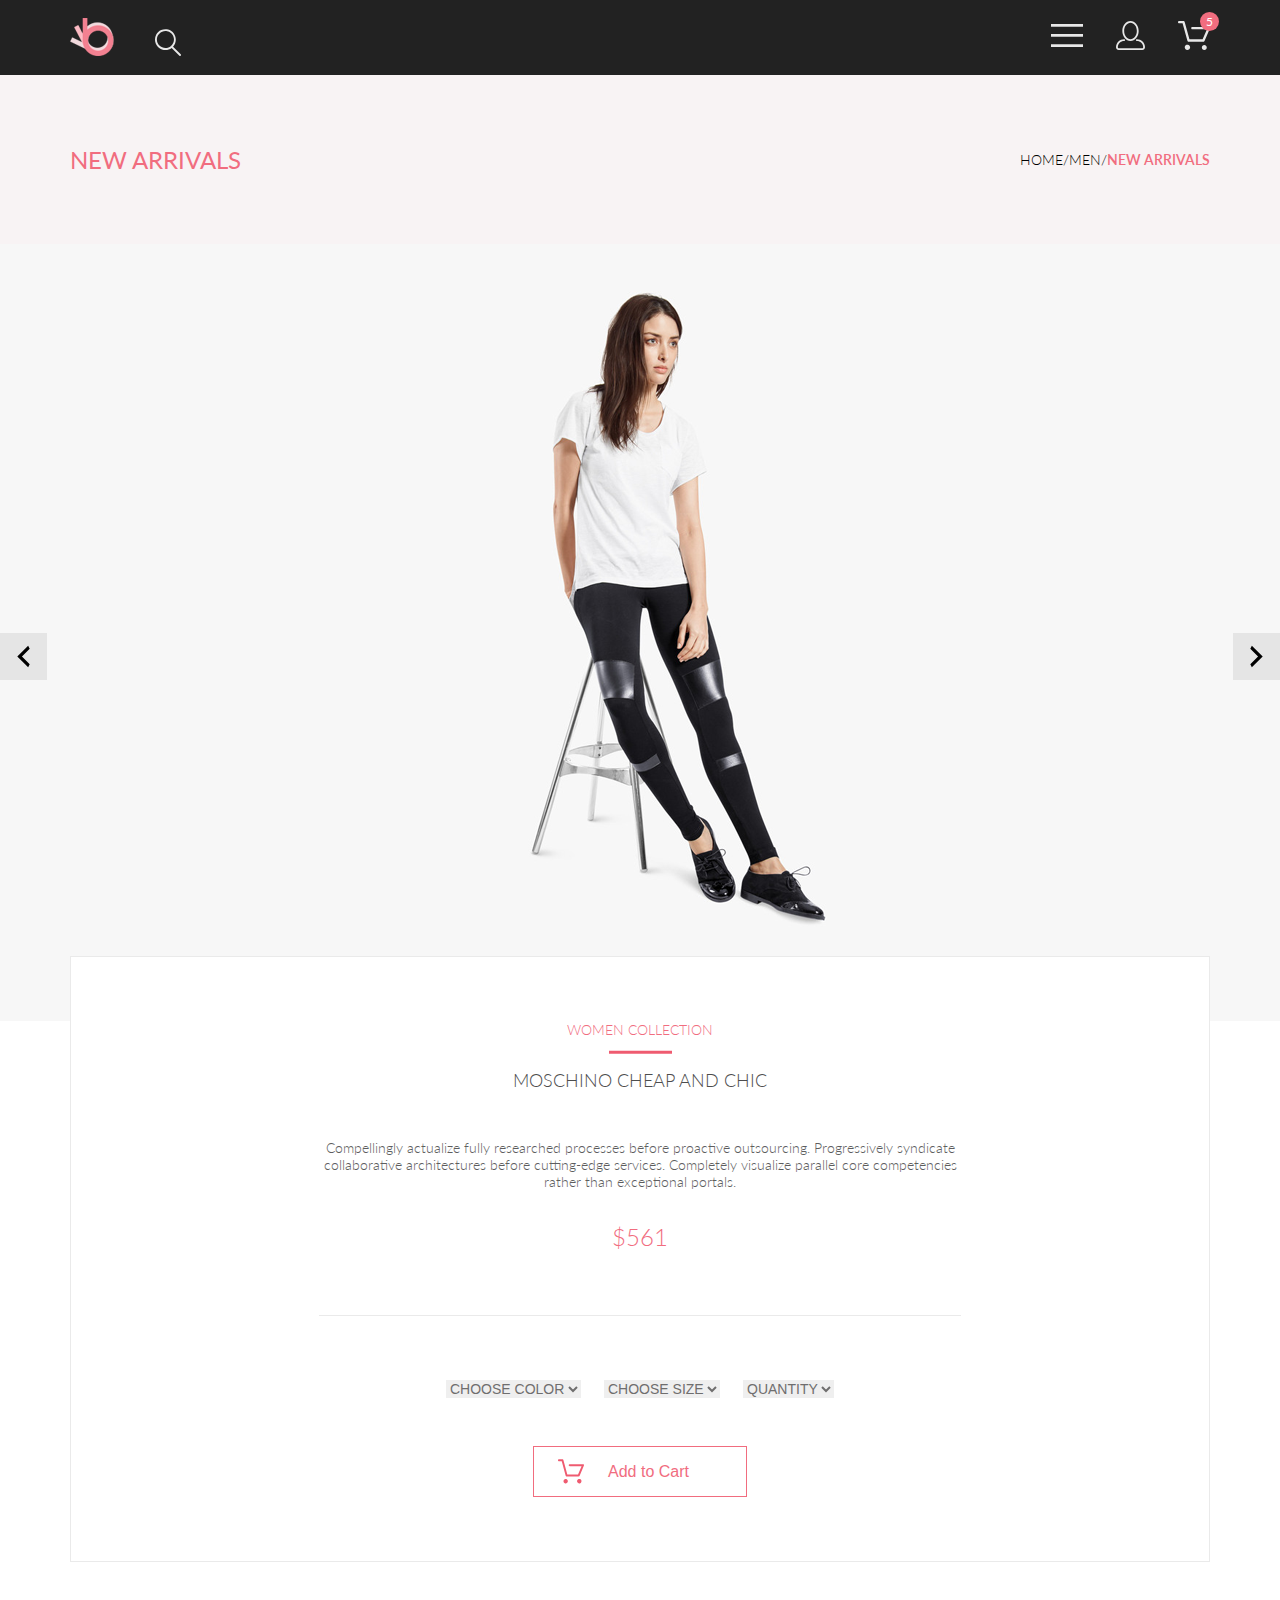
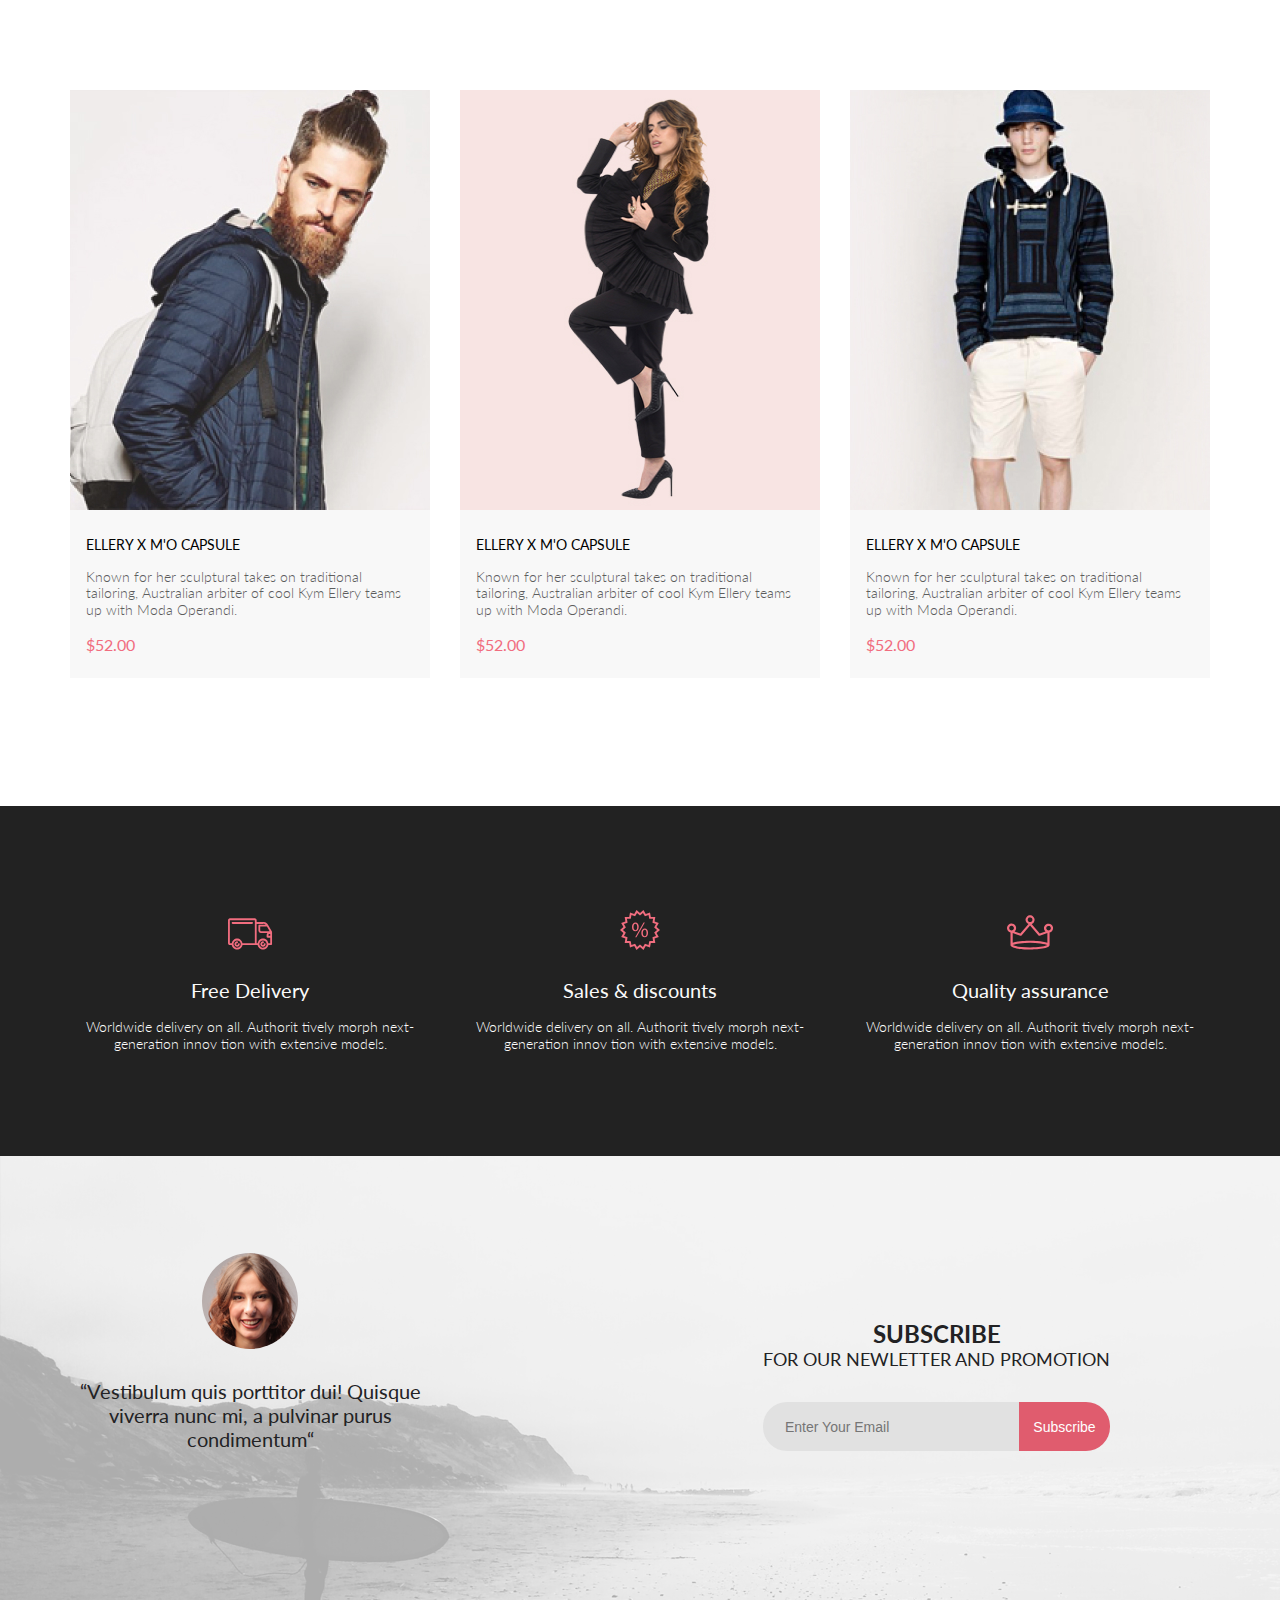
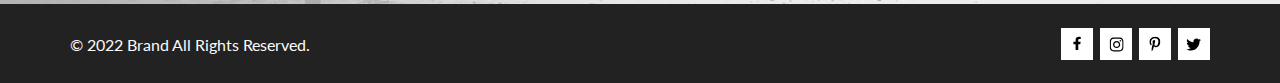
<file: pages/product.html>
<!DOCTYPE html>
<html lang="en">

<head>
  <meta charset="UTF-8">
  <meta name="viewport" content="width=device-width, initial-scale=1.0">
  <title>Landing</title>
  <link rel="preconnect" href="https://fonts.googleapis.com">
  <link rel="preconnect" href="https://fonts.gstatic.com" crossorigin>
  <link
    href="https://fonts.googleapis.com/css2?family=Lato:ital,wght@0,100;0,300;0,400;0,700;0,900;1,100;1,300;1,400;1,700;1,900&display=swap"
    rel="stylesheet">
  <link rel="stylesheet" href="/style.css">
  <script defer src="/app.js"></script>
</head>

<body>
  <header class="header">
    <div class="container header__container container_medium">
      <div class="header__logo">
        <img src="/img/headerLogo.png" alt="logo">
        <svg width="26" height="27" viewBox="0 0 26 27" fill="none" xmlns="http://www.w3.org/2000/svg">
          <path
            d="M18.0589 17.6251C19.6705 15.865 20.6275 13.6039 20.769 11.2216C20.9106 8.83932 20.2281 6.48088 18.8362 4.54232C17.4443 2.60377 15.4278 1.20318 13.1252 0.575765C10.8227 -0.0516554 8.37437 0.132305 6.19143 1.09675C4.0085 2.0612 2.22389 3.74739 1.1373 5.87217C0.0507149 7.99695 -0.271678 10.4309 0.224264 12.7653C0.720206 15.0997 2.00428 17.1923 3.86085 18.6919C5.71741 20.1914 8.0334 21.0064 10.4199 21.0001C12.6723 21.0031 14.8638 20.2691 16.6599 18.9101L24.4079 26.7171C24.4934 26.8061 24.5958 26.8772 24.7091 26.9261C24.8225 26.9751 24.9444 27.0009 25.0679 27.0021C25.1916 27.0024 25.314 26.9773 25.4276 26.9283C25.5411 26.8793 25.6434 26.8074 25.7279 26.7171C25.9018 26.5362 25.999 26.295 25.999 26.0441C25.999 25.7931 25.9018 25.5519 25.7279 25.371L18.0589 17.6251ZM1.88589 10.5001C1.89873 8.81477 2.41021 7.17101 3.35586 5.776C4.30151 4.38098 5.63899 3.29715 7.1997 2.66114C8.76042 2.02513 10.4745 1.86542 12.1258 2.20213C13.7772 2.53884 15.2919 3.3569 16.479 4.55319C17.6661 5.74948 18.4725 7.27044 18.7965 8.92433C19.1204 10.5782 18.9475 12.291 18.2995 13.8468C17.6515 15.4026 16.5574 16.7316 15.1551 17.6665C13.7529 18.6014 12.1052 19.1002 10.4199 19.1C8.14843 19.0892 5.97409 18.1775 4.3741 16.5652C2.77412 14.9528 1.87924 12.7715 1.88589 10.5001Z"
            fill="#E8E8E8" />
        </svg>
      </div>
      <menu class="header__menu">
        <li class="header__item menu-icon">
          <button class="header__button menuBtn" type="button">
            <svg width="32" height="23" viewBox="0 0 32 23" fill="none" xmlns="http://www.w3.org/2000/svg">
              <path d="M0 23V20.31H32V23H0ZM0 12.76V10.07H32V12.76H0ZM0 2.69V0H32V2.69H0Z" fill="#E8E8E8" />
            </svg>
          </button>
          <ul class="dropdown menu-hidden">
            <li class="dropdown__title">
              <h6 class="dropdown__title">Menu</h6>
            </li>
            <li class="dropdown__subtitle">
              <h6 class="dropdown__subheading">Man</h6>
              <ul class="dropdown__list">
                <li class="dropdown__item">
                  <a href="#" class="dropdown__link">
                    Accessories
                  </a>
                </li>
                <li class="dropdown__item">
                  <a href="#" class="dropdown__link">
                    Bags
                  </a>
                </li>
                <li class="dropdown__item">
                  <a href="#" class="dropdown__link">
                    Denim
                  </a>
                </li>
                <li class="dropdown__item">
                  <a href="#" class="dropdown__link">
                    T-Shirt
                  </a>
                </li>
              </ul>
            </li>
            <li class="dropdown__subtitle">
              <h6 class="dropdown__subheading">Women</h6>
              <ul class="dropdown__list">
                <li class="dropdown__item">
                  <a href="#" class="dropdown__link">
                    Accessories
                  </a>
                </li>
                <li class="dropdown__item">
                  <a href="#" class="dropdown__link">
                    Jackets & Coats
                  </a>
                </li>
                <li class="dropdown__item">
                  <a href="#" class="dropdown__link">
                    Polos
                  </a>
                </li>
                <li class="dropdown__item">
                  <a href="#" class="dropdown__link">
                    T-Shirt
                  </a>
                </li>
                <li class="dropdown__item">
                  <a href="#" class="dropdown__link">
                    Shirts
                  </a>
                </li>
              </ul>
            </li>
            <li class="dropdown__subtitle">
              <h6 class="dropdown__subheading">Kids</h6>
              <ul class="dropdown__list">
                <li class="dropdown__item">
                  <a href="#" class="dropdown__link">
                    Accessories
                  </a>
                </li>
                <li class="dropdown__item">
                  <a href="#" class="dropdown__link">
                    Jackets & Coats
                  </a>
                </li>
                <li class="dropdown__item">
                  <a href="#" class="dropdown__link">
                    Polos
                  </a>
                </li>
                <li class="dropdown__item">
                  <a href="#" class="dropdown__link">
                    T-Shirt
                  </a>
                </li>
                <li class="dropdown__item">
                  <a href="#" class="dropdown__link">
                    Shirts
                  </a>
                </li>
                <li class="dropdown__item">
                  <a href="#" class="dropdown__link">
                    Bags
                  </a>
                </li>
              </ul>
            </li>
          </ul>
        </li>
        <li class="header__item account-icon">
          <button class="header__button" type="button">
            <svg width="29" height="29" viewBox="0 0 29 29" fill="none" xmlns="http://www.w3.org/2000/svg">
              <path
                d="M14.5 19.937C19 19.937 22.656 15.464 22.656 9.968C22.656 4.472 19 0 14.5 0C13.3631 0.0217413 12.2463 0.303398 11.2351 0.823397C10.2239 1.34339 9.34507 2.08794 8.66602 3C7.12663 4.99573 6.30819 7.45381 6.34399 9.974C6.34399 15.465 10 19.937 14.5 19.937ZM14.5 1.813C18 1.813 20.844 5.472 20.844 9.969C20.844 14.466 17.998 18.125 14.5 18.125C11.002 18.125 8.15603 14.465 8.15503 9.969C8.15403 5.473 11 1.813 14.5 1.813ZM20.844 18.125C20.6036 18.125 20.373 18.2205 20.203 18.3905C20.033 18.5605 19.9375 18.7911 19.9375 19.0315C19.9375 19.2719 20.033 19.5025 20.203 19.6725C20.373 19.8425 20.6036 19.938 20.844 19.938C22.526 19.9399 24.1386 20.6088 25.3279 21.7982C26.5172 22.9875 27.1861 24.6 27.188 26.282C27.1875 26.5221 27.0918 26.7523 26.922 26.9221C26.7522 27.0918 26.5221 27.1875 26.282 27.188H2.71997C2.47985 27.1875 2.24975 27.0918 2.07996 26.9221C1.91016 26.7523 1.81449 26.5221 1.81396 26.282C1.81608 24.6001 2.48517 22.9877 3.67444 21.7985C4.86371 20.6092 6.47608 19.9401 8.15796 19.938C8.39824 19.938 8.62868 19.8425 8.79858 19.6726C8.96849 19.5027 9.06396 19.2723 9.06396 19.032C9.06396 18.7917 8.96849 18.5613 8.79858 18.3914C8.62868 18.2215 8.39824 18.126 8.15796 18.126C5.99541 18.1279 3.92201 18.9875 2.39258 20.5164C0.863144 22.0453 0.00264777 24.1185 0 26.281C0.000794067 27.0019 0.287502 27.693 0.797241 28.2027C1.30698 28.7125 1.99811 28.9992 2.71899 29H26.282C27.0027 28.9989 27.6936 28.7121 28.2031 28.2024C28.7126 27.6927 28.9992 27.0017 29 26.281C28.9974 24.1187 28.1372 22.0457 26.6083 20.5168C25.0793 18.9878 23.0063 18.1276 20.844 18.125Z"
                fill="#E8E8E8" />
            </svg>
          </button>
        </li>
        <li class="header__item basket-icon productAtBasket">
          <button class="header__button" type="button">
            <svg width="32" height="29" viewBox="0 0 32 29" fill="none" xmlns="http://www.w3.org/2000/svg">
              <path
                d="M26.2009 29C25.5532 28.9738 24.9415 28.6948 24.4972 28.2227C24.0529 27.7506 23.8114 27.1232 23.8245 26.475C23.8376 25.8269 24.1043 25.2097 24.5673 24.7559C25.0303 24.3022 25.6527 24.048 26.301 24.048C26.9493 24.048 27.5717 24.3022 28.0347 24.7559C28.4977 25.2097 28.7644 25.8269 28.7775 26.475C28.7906 27.1232 28.549 27.7506 28.1047 28.2227C27.6604 28.6948 27.0488 28.9738 26.401 29H26.2009ZM6.75293 26.32C6.75293 25.79 6.91011 25.2718 7.20459 24.8311C7.49907 24.3904 7.91764 24.0469 8.40735 23.844C8.89705 23.6412 9.43594 23.5881 9.95581 23.6915C10.4757 23.7949 10.9532 24.0502 11.328 24.425C11.7028 24.7998 11.9581 25.2773 12.0615 25.7972C12.1649 26.317 12.1118 26.8559 11.9089 27.3456C11.7061 27.8353 11.3626 28.2539 10.9219 28.5483C10.4812 28.8428 9.96304 29 9.43298 29C9.08087 29.0003 8.73212 28.9311 8.40674 28.7966C8.08136 28.662 7.78569 28.4646 7.53662 28.2158C7.28755 27.9669 7.09001 27.6713 6.9552 27.3461C6.82039 27.0208 6.75098 26.6721 6.75098 26.32H6.75293ZM10.553 20.686C10.2935 20.6868 10.0409 20.6024 9.83411 20.4457C9.62727 20.2891 9.47758 20.0689 9.40796 19.819L4.57495 2.36401H1.18201C0.868521 2.36401 0.567859 2.23947 0.346191 2.01781C0.124523 1.79614 0 1.49549 0 1.18201C0 0.868519 0.124523 0.567873 0.346191 0.346205C0.567859 0.124537 0.868521 5.81268e-06 1.18201 5.81268e-06H5.46301C5.7225 -0.00080736 5.97504 0.0837201 6.18176 0.240568C6.38848 0.397416 6.53784 0.617884 6.60693 0.868006L11.4399 18.323H24.6179L29.001 8.27501H14.401C14.2428 8.27961 14.0854 8.25242 13.9379 8.19507C13.7904 8.13771 13.6559 8.05134 13.5424 7.94108C13.4288 7.83082 13.3386 7.69891 13.277 7.55315C13.2154 7.40739 13.1836 7.25075 13.1836 7.0925C13.1836 6.93426 13.2154 6.77762 13.277 6.63186C13.3386 6.4861 13.4288 6.35419 13.5424 6.24393C13.6559 6.13367 13.7904 6.0473 13.9379 5.98994C14.0854 5.93259 14.2428 5.90541 14.401 5.91001H30.814C31.0097 5.90996 31.2022 5.95866 31.3744 6.05172C31.5465 6.14478 31.6928 6.27926 31.7999 6.44301C31.9078 6.60729 31.9734 6.79569 31.9908 6.99145C32.0083 7.18721 31.9771 7.38424 31.9 7.565L26.495 19.977C26.4026 20.1876 26.251 20.3668 26.0585 20.4927C25.866 20.6186 25.641 20.6858 25.411 20.686H10.553Z"
                fill="#E8E8E8" />
            </svg>
          </button>
        </li>
      </menu>
    </div>
  </header>
  <main class="main">
    <nav class="section navigation">
      <div class="container container_big navigation__container">
        <div class="navigation__content">
          <h3>NEW ARRIVALS</h3>
          <ul class="breadcrumb">
            <li class="breadcrumb__item"><a href="/index.html">HOME</a></li>
            <li class="breadcrumb__item"><a href="">MEN</a></li>
            <li class="breadcrumb__item active"><a href="">NEW ARRIVALS</a></li>
          </ul>
        </div>
      </div>
    </nav>

    <section class="section product">
      <div class="container product__container container_big">
        <div class="product__top">
          <button type="button" class="product__button product__button_prev">
            <svg width="13" height="23" viewBox="0 0 13 23" fill="none" xmlns="http://www.w3.org/2000/svg">
              <path d="M12.6998 3.7499L4.9498 11.4999L12.6998 19.2499L11.1498 22.3499L0.299805 11.4999L11.1498 0.649902L12.6998 3.7499Z" fill="black"/>
            </svg> 
          </button>
          <button type="button" class="product__button product__button_next">
            <svg width="13" height="23" viewBox="0 0 13 23" fill="none" xmlns="http://www.w3.org/2000/svg">
              <path d="M0.299805 19.2499L8.0498 11.4999L0.299805 3.7499L1.8498 0.649902L12.6998 11.4999L1.8498 22.3499L0.299805 19.2499Z" fill="black"/>
            </svg>  
          </button>
          <img src="/img/productPage/productImg.png" alt="MOSCHINO">
        </div>

        <div class="product__bottom">
          <div class="container bottom__container container_medium">
            
            <div class="product__content">
              <div class="product__content-top">
                <p class="product__category">WOMEN COLLECTION</p>
                <div class="product__devider">
                  <svg width="63" height="4" viewBox="0 0 63 4" fill="none" xmlns="http://www.w3.org/2000/svg">
                    <path d="M63 0.786865H0V3.81225H63V0.786865Z" fill="#EF5B70"/>
                  </svg>  
                </div>
                <h2 class="product__name">MOSCHINO CHEAP AND CHIC</h2>
                <p class="product__description">Compellingly actualize fully researched processes before proactive outsourcing. Progressively syndicate collaborative architectures before cutting-edge services. Completely visualize parallel core competencies rather than exceptional portals. </p>
                <p class="product__price">$561</p>
                <div class="product__line"></div>
              </div>
              <div class="product__content-bottom">
                <form action="#" method="post">
                  <div class="select__list">
                    <select name="color" id="color-select" class="product__select">
                      <option value="">CHOOSE COLOR</option>
                      <option value="red">RED</option>
                      <option value="green">GREEN</option>
                      <option value="blue">BLUE</option>
                      <option value="black">Black</option>
                    </select>
                    <select name="size" id="size-select" class="product__select">
                      <option value="">CHOOSE SIZE</option>
                      <option value="red">XS</option>
                      <option value="green">M</option>
                      <option value="blue">L</option>
                    </select>
                    <select name="size" id="size-select" class="product__select">
                      <option value="">QUANTITY</option>
                      <option value="red">1</option>
                      <option value="green">2</option>
                      <option value="blue">3</option>
                    </select>
                  </div>
                  <button type="submit">
                    <svg width="27" height="25" viewBox="0 0 27 25" fill="none" xmlns="http://www.w3.org/2000/svg">
                      <path d="M5.49847 22.185C5.50635 21.752 5.64091 21.3309 5.88519 20.9748C6.12947 20.6186 6.47261 20.3431 6.87158 20.1828C7.27055 20.0226 7.7076 19.9848 8.12781 20.0741C8.54802 20.1635 8.93269 20.376 9.23358 20.685C9.53447 20.994 9.73817 21.3857 9.81909 21.811C9.90002 22.2363 9.85453 22.6763 9.68842 23.0756C9.52231 23.475 9.24296 23.8161 8.88538 24.0559C8.52779 24.2957 8.10791 24.4237 7.67847 24.4237C7.38955 24.4211 7.10399 24.3611 6.83807 24.2472C6.57216 24.1333 6.3311 23.9676 6.12866 23.7597C5.92623 23.5518 5.76639 23.3057 5.65826 23.0355C5.55013 22.7653 5.49584 22.4763 5.49847 22.185ZM21.3045 24.4237C20.8711 24.4303 20.4453 24.3087 20.0797 24.074C19.7141 23.8393 19.4247 23.5017 19.2471 23.103C19.0696 22.7042 19.0117 22.2618 19.0806 21.8303C19.1496 21.3988 19.3423 20.9971 19.6351 20.6748C19.9278 20.3524 20.3077 20.1236 20.728 20.0165C21.1482 19.9095 21.5903 19.929 21.9997 20.0724C22.4091 20.2159 22.7679 20.4771 23.0317 20.8238C23.2956 21.1706 23.453 21.5877 23.4845 22.0236C23.5269 22.6155 23.3369 23.2004 22.9555 23.6523C22.7706 23.8745 22.5436 24.0574 22.2877 24.1901C22.0319 24.3227 21.7524 24.4025 21.4655 24.4247L21.3045 24.4237ZM8.59351 17.4855C8.38116 17.4851 8.17488 17.414 8.00671 17.2833C7.83855 17.1525 7.71792 16.9694 7.66351 16.7624L3.73651 2.19527H0.978516C0.719001 2.19527 0.470064 2.09128 0.28656 1.90622C0.103056 1.72116 0 1.47018 0 1.20847C0 0.946764 0.103056 0.695782 0.28656 0.510726C0.470064 0.325669 0.719001 0.22168 0.978516 0.22168H4.45752C4.66982 0.222254 4.876 0.293463 5.04413 0.424184C5.21226 0.554905 5.33295 0.737883 5.38751 0.944787L9.31451 15.5119H20.0185L23.5765 7.12665H11.7185C11.459 7.12665 11.2101 7.02266 11.0266 6.83761C10.8431 6.65255 10.74 6.40157 10.74 6.13986C10.74 5.87815 10.8431 5.62717 11.0266 5.44211C11.2101 5.25705 11.459 5.15306 11.7185 5.15306H25.0535C25.2131 5.15352 25.3701 5.19451 25.5099 5.27223C25.6497 5.34995 25.7679 5.46195 25.8535 5.59784C25.9413 5.73569 25.9945 5.89303 26.0084 6.05627C26.0224 6.21951 25.9966 6.38368 25.9335 6.53465L21.5425 16.8935C21.469 17.0684 21.3462 17.2177 21.1895 17.3229C21.0327 17.4281 20.8488 17.4846 20.6605 17.4855H8.59351Z" fill="#EF5B70"/>
                    </svg>
                    <span>Add to Cart</span>  
                  </button>
                </form>
              </div>
            </div>

            <div class="products__list">
  
              <div class="product-card">
      
                <div class="product-card__image">
                  <div class="product-card__mask">
                    <a href="#" class="mask__link">
                      <svg width="26" height="24" viewBox="0 0 27 25" fill="none" xmlns="http://www.w3.org/2000/svg">
                        <path
                          d="M21.8765 22.2662C21.9215 22.2549 21.9428 22.2339 21.9605 22.2129C21.9683 22.2037 21.9761 22.1946 21.9839 22.1855C22.0204 22.1438 22.0237 22.0553 22.0229 22.0105C22.0097 21.9044 21.9189 21.8315 21.8417 21.8315C21.838 21.8315 21.8341 21.8317 21.8317 21.8318C21.7536 21.8372 21.6658 21.9409 21.6724 22.0625C21.6818 22.1793 21.7679 22.2662 21.8397 22.2662H21.8765ZM8.22003 22.2599C8.31921 22.2599 8.39984 22.1655 8.39984 22.0496C8.39984 21.9341 8.31921 21.8401 8.22003 21.8401C8.12091 21.8401 8.04022 21.9341 8.04022 22.0496C8.04022 22.1655 8.12091 22.2599 8.22003 22.2599ZM21.9999 24.2662C21.9522 24.2662 21.8883 24.2662 21.8397 24.2662C20.7021 24.2662 19.7571 23.3545 19.677 22.198C19.5969 20.9929 20.4942 19.9183 21.6957 19.8364C21.7446 19.8331 21.7933 19.8315 21.8417 19.8315C22.9804 19.8315 23.9418 20.7324 24.0195 21.8884C24.051 22.4915 23.8746 23.0612 23.4903 23.5012C23.106 23.9575 22.5768 24.2177 21.9999 24.2662ZM8.22003 24.2599C7.01581 24.2599 6.04022 23.2709 6.04022 22.0496C6.04022 20.8291 7.01581 19.8401 8.22003 19.8401C9.42419 19.8401 10.3998 20.8291 10.3998 22.0496C10.3998 23.2709 9.42419 24.2599 8.22003 24.2599ZM21.1989 17.3938H9.13354C8.70062 17.3938 8.31635 17.1005 8.2038 16.6775L4.27802 2.24768H1.52222C0.993896 2.24768 0.561035 1.80859 0.561035 1.27039C0.561035 0.733032 0.993896 0.292969 1.52222 0.292969H4.99982C5.43182 0.292969 5.8161 0.586304 5.92859 1.01025L9.85443 15.4391H20.5581L24.1149 7.13379H12.2583C11.7291 7.13379 11.2962 6.69373 11.2962 6.15649C11.2962 5.61914 11.7291 5.17908 12.2583 5.17908H25.5891C25.9095 5.17908 26.2146 5.34192 26.3901 5.61914C26.5665 5.89539 26.5989 6.23743 26.4702 6.547L22.08 16.807C21.9198 17.1653 21.5832 17.3938 21.1989 17.3938Z"
                          fill="white" />
                      </svg>
                      <span>Add to Cart</span>
                    </a>
                  </div>
                  <img src="/img/prod1.jpg" alt="man">
                </div>
                <div class="product-card__content">
                  <h6><a href="/pages/product.html">ELLERY X M'O CAPSULE</a></h6>
                  <p class="product-card__desription">Known for her sculptural takes on traditional tailoring, Australian
                    arbiter of cool Kym Ellery teams up with Moda Operandi.</p>
                  <p class="product-card__price">$52.00</p>
                </div>
              </div>
      
              <div class="product-card">
                <div class="product-card__image">
                  <div class="product-card__mask">
                    <a href="#" class="mask__link">
                      <svg width="26" height="24" viewBox="0 0 27 25" fill="none" xmlns="http://www.w3.org/2000/svg">
                        <path
                          d="M21.8765 22.2662C21.9215 22.2549 21.9428 22.2339 21.9605 22.2129C21.9683 22.2037 21.9761 22.1946 21.9839 22.1855C22.0204 22.1438 22.0237 22.0553 22.0229 22.0105C22.0097 21.9044 21.9189 21.8315 21.8417 21.8315C21.838 21.8315 21.8341 21.8317 21.8317 21.8318C21.7536 21.8372 21.6658 21.9409 21.6724 22.0625C21.6818 22.1793 21.7679 22.2662 21.8397 22.2662H21.8765ZM8.22003 22.2599C8.31921 22.2599 8.39984 22.1655 8.39984 22.0496C8.39984 21.9341 8.31921 21.8401 8.22003 21.8401C8.12091 21.8401 8.04022 21.9341 8.04022 22.0496C8.04022 22.1655 8.12091 22.2599 8.22003 22.2599ZM21.9999 24.2662C21.9522 24.2662 21.8883 24.2662 21.8397 24.2662C20.7021 24.2662 19.7571 23.3545 19.677 22.198C19.5969 20.9929 20.4942 19.9183 21.6957 19.8364C21.7446 19.8331 21.7933 19.8315 21.8417 19.8315C22.9804 19.8315 23.9418 20.7324 24.0195 21.8884C24.051 22.4915 23.8746 23.0612 23.4903 23.5012C23.106 23.9575 22.5768 24.2177 21.9999 24.2662ZM8.22003 24.2599C7.01581 24.2599 6.04022 23.2709 6.04022 22.0496C6.04022 20.8291 7.01581 19.8401 8.22003 19.8401C9.42419 19.8401 10.3998 20.8291 10.3998 22.0496C10.3998 23.2709 9.42419 24.2599 8.22003 24.2599ZM21.1989 17.3938H9.13354C8.70062 17.3938 8.31635 17.1005 8.2038 16.6775L4.27802 2.24768H1.52222C0.993896 2.24768 0.561035 1.80859 0.561035 1.27039C0.561035 0.733032 0.993896 0.292969 1.52222 0.292969H4.99982C5.43182 0.292969 5.8161 0.586304 5.92859 1.01025L9.85443 15.4391H20.5581L24.1149 7.13379H12.2583C11.7291 7.13379 11.2962 6.69373 11.2962 6.15649C11.2962 5.61914 11.7291 5.17908 12.2583 5.17908H25.5891C25.9095 5.17908 26.2146 5.34192 26.3901 5.61914C26.5665 5.89539 26.5989 6.23743 26.4702 6.547L22.08 16.807C21.9198 17.1653 21.5832 17.3938 21.1989 17.3938Z"
                          fill="white" />
                      </svg>
                      <span>Add to Cart</span>
                    </a>
                  </div>
                  <img src="/img/prod2.jpg" alt="man">
                </div>
                <div class="product-card__content">
                  <h6>ELLERY X M'O CAPSULE</h6>
                  <p class="product-card__desription">Known for her sculptural takes on traditional tailoring, Australian
                    arbiter of cool Kym Ellery teams up with Moda Operandi.</p>
                  <p class="product-card__price">$52.00</p>
                </div>
              </div>
      
              <div class="product-card">
                <div class="product-card__image">
                  <div class="product-card__mask">
                    <a href="#" class="mask__link">
                      <svg width="26" height="24" viewBox="0 0 27 25" fill="none" xmlns="http://www.w3.org/2000/svg">
                        <path
                          d="M21.8765 22.2662C21.9215 22.2549 21.9428 22.2339 21.9605 22.2129C21.9683 22.2037 21.9761 22.1946 21.9839 22.1855C22.0204 22.1438 22.0237 22.0553 22.0229 22.0105C22.0097 21.9044 21.9189 21.8315 21.8417 21.8315C21.838 21.8315 21.8341 21.8317 21.8317 21.8318C21.7536 21.8372 21.6658 21.9409 21.6724 22.0625C21.6818 22.1793 21.7679 22.2662 21.8397 22.2662H21.8765ZM8.22003 22.2599C8.31921 22.2599 8.39984 22.1655 8.39984 22.0496C8.39984 21.9341 8.31921 21.8401 8.22003 21.8401C8.12091 21.8401 8.04022 21.9341 8.04022 22.0496C8.04022 22.1655 8.12091 22.2599 8.22003 22.2599ZM21.9999 24.2662C21.9522 24.2662 21.8883 24.2662 21.8397 24.2662C20.7021 24.2662 19.7571 23.3545 19.677 22.198C19.5969 20.9929 20.4942 19.9183 21.6957 19.8364C21.7446 19.8331 21.7933 19.8315 21.8417 19.8315C22.9804 19.8315 23.9418 20.7324 24.0195 21.8884C24.051 22.4915 23.8746 23.0612 23.4903 23.5012C23.106 23.9575 22.5768 24.2177 21.9999 24.2662ZM8.22003 24.2599C7.01581 24.2599 6.04022 23.2709 6.04022 22.0496C6.04022 20.8291 7.01581 19.8401 8.22003 19.8401C9.42419 19.8401 10.3998 20.8291 10.3998 22.0496C10.3998 23.2709 9.42419 24.2599 8.22003 24.2599ZM21.1989 17.3938H9.13354C8.70062 17.3938 8.31635 17.1005 8.2038 16.6775L4.27802 2.24768H1.52222C0.993896 2.24768 0.561035 1.80859 0.561035 1.27039C0.561035 0.733032 0.993896 0.292969 1.52222 0.292969H4.99982C5.43182 0.292969 5.8161 0.586304 5.92859 1.01025L9.85443 15.4391H20.5581L24.1149 7.13379H12.2583C11.7291 7.13379 11.2962 6.69373 11.2962 6.15649C11.2962 5.61914 11.7291 5.17908 12.2583 5.17908H25.5891C25.9095 5.17908 26.2146 5.34192 26.3901 5.61914C26.5665 5.89539 26.5989 6.23743 26.4702 6.547L22.08 16.807C21.9198 17.1653 21.5832 17.3938 21.1989 17.3938Z"
                          fill="white" />
                      </svg>
                      <span>Add to Cart</span>
                    </a>
                  </div>
                  <img src="/img/prod3.jpg" alt="man">
                </div>
                <div class="product-card__content">
                  <h6>ELLERY X M'O CAPSULE</h6>
                  <p class="product-card__desription">Known for her sculptural takes on traditional tailoring, Australian
                    arbiter of cool Kym Ellery teams up with Moda Operandi.</p>
                  <p class="product-card__price">$52.00</p>
                </div>
              </div>
      
            </div>
          </div>
        </div>
  
        
      </div>
      

    </section>
  </main>
  <footer class="footer">
    <div class="container footer__container container_big">
      <section class="footer__top features">
        <div class="container features__container container_medium">
          <div class="card">
            <svg width="45" height="32" viewBox="0 0 46 32" fill="none" xmlns="http://www.w3.org/2000/svg">
              <path
                d="M30.2868 27.2429H14.8098C14.6026 28.5509 13.9355 29.742 12.9285 30.6021C11.9215 31.4621 10.6406 31.9346 9.31633 31.9346C7.99203 31.9346 6.71117 31.4621 5.70415 30.6021C4.69713 29.742 4.03003 28.5509 3.82283 27.2429H1.88582C1.391 27.2397 0.91765 27.0404 0.569536 26.6887C0.221422 26.337 0.0269624 25.8618 0.0288259 25.3669V1.87695C0.0266969 1.38195 0.221028 0.906335 0.56917 0.554443C0.917313 0.202551 1.39082 0.00317363 1.88582 0H27.4368C27.9318 0.00317353 28.4051 0.202522 28.7531 0.554443C29.1011 0.906364 29.2952 1.38204 29.2928 1.87695V3.78198H36.4138C36.4942 3.78164 36.5742 3.79208 36.6518 3.81299C38.9518 4.01299 40.1088 5.2129 41.3288 7.2749L44.8878 13.3689C44.9727 13.5136 45.0176 13.6782 45.0178 13.8459V26.304C45.0189 26.5515 44.9216 26.7892 44.7475 26.9651C44.5733 27.141 44.3364 27.2406 44.0888 27.2419H41.2748C41.0676 28.5499 40.4005 29.741 39.3935 30.6011C38.3865 31.4611 37.1056 31.9336 35.7813 31.9336C34.457 31.9336 33.1762 31.4611 32.1691 30.6011C31.1621 29.741 30.495 28.5499 30.2878 27.2419L30.2868 27.2429ZM32.0648 26.304C32.0727 27.0369 32.2973 27.7511 32.7102 28.3567C33.1231 28.9623 33.706 29.4322 34.3854 29.7073C35.0649 29.9824 35.8105 30.0503 36.5284 29.9026C37.2464 29.7548 37.9046 29.398 38.4202 28.877C38.9358 28.3559 39.2857 27.6941 39.426 26.9746C39.5662 26.2551 39.4905 25.5103 39.2083 24.8337C38.9262 24.1572 38.4502 23.5794 37.8403 23.1729C37.2304 22.7663 36.5138 22.5491 35.7808 22.5488C34.7905 22.5552 33.8431 22.9543 33.1464 23.6582C32.4498 24.3621 32.0608 25.3136 32.0648 26.304ZM5.60085 26.304C5.60874 27.0369 5.83327 27.7511 6.2462 28.3567C6.65914 28.9623 7.24201 29.4322 7.92143 29.7073C8.60086 29.9824 9.34648 30.0503 10.0644 29.9026C10.7824 29.7548 11.4406 29.398 11.9562 28.877C12.4718 28.3559 12.8217 27.6941 12.962 26.9746C13.1022 26.2551 13.0265 25.5103 12.7443 24.8337C12.4622 24.1572 11.9862 23.5794 11.3763 23.1729C10.7664 22.7663 10.0498 22.5491 9.31682 22.5488C8.3263 22.5549 7.37866 22.9537 6.68181 23.6577C5.98496 24.3617 5.59585 25.3134 5.59984 26.304H5.60085ZM41.2728 25.366H43.1588V19.7478H40.4228C40.3002 19.7473 40.1789 19.7227 40.0659 19.6753C39.9528 19.6279 39.8502 19.5585 39.7639 19.4714C39.6776 19.3843 39.6094 19.281 39.563 19.1675C39.5167 19.054 39.4932 18.9324 39.4938 18.8098V16.9629C39.4935 16.2423 39.7691 15.5488 40.2638 15.0249H33.8848C33.8076 15.0248 33.7307 15.015 33.6558 14.9958C32.9511 14.933 32.2956 14.6081 31.819 14.0852C31.3423 13.5623 31.0793 12.8794 31.0818 12.1719V7.47192C31.0812 7.34927 31.1047 7.22758 31.151 7.11401C31.1973 7.00044 31.2656 6.89725 31.3519 6.81006C31.4381 6.72286 31.5407 6.6535 31.6538 6.60596C31.7669 6.55841 31.8882 6.53361 32.0108 6.53296H38.4938C38.1495 6.21428 37.7421 5.97123 37.2981 5.81982C36.854 5.66842 36.3831 5.61187 35.9158 5.65381H29.2928V25.3618H30.2868C30.494 24.0538 31.1611 22.8627 32.1682 22.0027C33.1752 21.1426 34.456 20.6702 35.7803 20.6702C37.1046 20.6702 38.3855 21.1426 39.3925 22.0027C40.3995 22.8627 41.0666 24.0538 41.2738 25.3618L41.2728 25.366ZM14.8088 25.366H27.4358V1.87598H1.88582V25.366H3.82283C4.03003 24.058 4.69713 22.8666 5.70415 22.0066C6.71117 21.1465 7.99203 20.6741 9.31633 20.6741C10.6406 20.6741 11.9215 21.1465 12.9285 22.0066C13.9355 22.8666 14.6026 24.058 14.8098 25.366H14.8088ZM41.3508 16.9658V17.875H43.1588V16.0278H42.2798C42.033 16.0294 41.7968 16.1288 41.6229 16.304C41.449 16.4792 41.3516 16.716 41.3518 16.9629L41.3508 16.9658ZM32.9378 12.1738C32.9368 12.4263 33.0359 12.6691 33.2134 12.8486C33.3909 13.0282 33.6324 13.13 33.8848 13.1318C33.9487 13.1316 34.0124 13.1384 34.0748 13.1519H42.5998L39.8339 8.41602H32.9338L32.9378 12.1738ZM33.0308 26.3059C33.0279 25.5734 33.3157 24.8695 33.8311 24.3489C34.3464 23.8283 35.0473 23.5333 35.7798 23.5288C36.0286 23.5288 36.2672 23.6278 36.4431 23.8037C36.619 23.9796 36.7178 24.218 36.7178 24.4668C36.7178 24.7156 36.619 24.9542 36.4431 25.1301C36.2672 25.306 36.0286 25.4048 35.7798 25.4048C35.6015 25.4032 35.4267 25.4548 35.2777 25.5527C35.1286 25.6507 35.012 25.7905 34.9427 25.9548C34.8733 26.1191 34.8544 26.3005 34.8882 26.4756C34.922 26.6507 35.0071 26.8118 35.1326 26.9385C35.2582 27.0651 35.4185 27.1516 35.5933 27.187C35.7681 27.2224 35.9494 27.2051 36.1144 27.1372C36.2793 27.0693 36.4203 26.9538 36.5196 26.8057C36.6188 26.6575 36.6718 26.4833 36.6718 26.3049C36.6718 26.0587 36.7696 25.8226 36.9438 25.6484C37.1179 25.4743 37.3541 25.3765 37.6003 25.3765C37.8466 25.3765 38.0828 25.4743 38.2569 25.6484C38.431 25.8226 38.5288 26.0587 38.5288 26.3049C38.5288 27.0343 38.2391 27.7338 37.7234 28.2495C37.2077 28.7652 36.5082 29.0549 35.7788 29.0549C35.0495 29.0549 34.35 28.7652 33.8343 28.2495C33.3186 27.7338 33.0288 27.0343 33.0288 26.3049L33.0308 26.3059ZM6.56682 26.3059C6.56389 25.5734 6.85171 24.8695 7.36708 24.3489C7.88245 23.8283 8.58329 23.5333 9.31584 23.5288C9.56462 23.5288 9.8032 23.6278 9.97911 23.8037C10.155 23.9796 10.2538 24.218 10.2538 24.4668C10.2538 24.7156 10.155 24.9542 9.97911 25.1301C9.8032 25.306 9.56462 25.4048 9.31584 25.4048C9.13751 25.4032 8.9627 25.4548 8.81365 25.5527C8.66459 25.6507 8.548 25.7905 8.47865 25.9548C8.40931 26.1191 8.39033 26.3005 8.42415 26.4756C8.45797 26.6507 8.54305 26.8118 8.6686 26.9385C8.79414 27.0651 8.95449 27.1516 9.12929 27.187C9.30409 27.2224 9.48546 27.2051 9.65038 27.1372C9.8153 27.0693 9.95634 26.9538 10.0556 26.8057C10.1548 26.6575 10.2078 26.4833 10.2078 26.3049C10.2078 26.0587 10.3057 25.8226 10.4798 25.6484C10.6539 25.4743 10.8901 25.3765 11.1363 25.3765C11.3826 25.3765 11.6188 25.4743 11.7929 25.6484C11.967 25.8226 12.0648 26.0587 12.0648 26.3049C12.0648 27.0343 11.7751 27.7338 11.2594 28.2495C10.7437 28.7652 10.0442 29.0549 9.31484 29.0549C8.58549 29.0549 7.88601 28.7652 7.37029 28.2495C6.85456 27.7338 6.56484 27.0343 6.56484 26.3049L6.56682 26.3059ZM4.70885 5.65991C4.46008 5.65991 4.22149 5.56116 4.04558 5.38525C3.86967 5.20934 3.77083 4.9707 3.77083 4.72192C3.77083 4.47315 3.86967 4.2345 4.04558 4.05859C4.22149 3.88268 4.46008 3.78394 4.70885 3.78394H24.6088C24.8576 3.78394 25.0962 3.88268 25.2721 4.05859C25.448 4.2345 25.5468 4.47315 25.5468 4.72192C25.5468 4.9707 25.448 5.20934 25.2721 5.38525C25.0962 5.56116 24.8576 5.65991 24.6088 5.65991H4.70885Z"
                fill="#F16D7F" />
            </svg>
            <h5 class="card__title">Free Delivery</h5>
            <p class="card__text">Worldwide delivery on all. Authorit tively morph next-generation innov tion with
              extensive models.</p>
          </div>

          <div class="card">
            <svg width="40" height="40" viewBox="0 0 40 40" fill="none" xmlns="http://www.w3.org/2000/svg">
              <path
                d="M19.9939 37.0239L16.5229 39.9238L14.2349 36.0039L9.99487 37.5159L9.17285 33.0359L4.67987 32.991L5.41187 28.491L1.20386 26.8909L3.41388 22.925L-0.00012207 19.96L3.41187 16.9929L1.2019 13.0278L5.41089 11.428L4.67786 6.93286L9.17188 6.88892L9.9939 2.40894L14.2339 3.91992L16.5219 0L19.9929 2.8999L23.4639 0L25.7529 3.9209L29.9929 2.40894L30.8139 6.88989L35.3079 6.93481L34.5759 11.4299L38.7839 13.03L36.5739 16.9958L39.9859 19.9609L36.5739 22.928L38.7829 26.894L34.5739 28.4939L35.3069 32.988L30.8119 33.033L29.9909 37.5139L25.7529 36.0029L23.4639 39.9229L19.9939 37.0239ZM21.1999 35.541L22.9609 37.012L24.1219 35.022L24.9139 33.666L26.3819 34.189L28.5329 34.957L28.9499 32.6838L29.2349 31.1289L30.7959 31.113L33.0779 31.092L32.7059 28.8098L32.4519 27.25L33.9109 26.696L36.0449 25.8828L34.9249 23.873L34.1589 22.498L35.3419 21.4709L37.0759 19.9609L35.3429 18.4609L34.1599 17.4319L34.9259 16.0559L36.0469 14.0449L33.9129 13.2339L32.4539 12.6809L32.7089 11.1208L33.0809 8.83984L30.7989 8.81689L29.2389 8.80103L28.9539 7.24683L28.5379 4.97388L26.3859 5.74097L24.9179 6.26392L24.1249 4.90698L22.9629 2.91699L21.2009 4.38794L19.9958 5.39282L18.7909 4.38794L17.0299 2.91699L15.8689 4.90601L15.0769 6.26294L13.6078 5.73999L11.4579 4.97192L11.0399 7.24585L10.7549 8.80005L9.19489 8.81592L6.91388 8.83789L7.28589 11.1199L7.53986 12.678L6.08087 13.2329L3.94586 14.0439L5.06689 16.0549L5.83289 17.4299L4.6499 18.459L2.91589 19.967L4.64886 21.4739L5.83185 22.5029L5.06586 23.8779L3.94489 25.8879L6.07788 26.698L7.5379 27.2529L7.2829 28.812L6.91187 31.0959L9.19287 31.1189L10.7529 31.135L11.0379 32.6899L11.4549 34.9619L13.6069 34.1948L15.0759 33.6719L15.8679 35.0288L17.0299 37.019L18.7909 35.5479L19.9958 34.543L21.1999 35.541ZM21.3179 23.02C21.3179 20.093 22.8829 18.4648 24.7769 18.4648C26.7829 18.4648 28.0769 20.0279 28.0769 22.7949C28.0769 25.8539 26.4919 27.3718 24.6619 27.3718C22.8829 27.3718 21.3379 25.922 21.3179 23.02ZM22.8389 22.9319C22.8159 24.7829 23.5209 26.1899 24.7109 26.1899C25.9879 26.1899 26.5609 24.8049 26.5609 22.8899C26.5609 21.1249 26.0539 19.6528 24.7109 19.6528C23.4999 19.6488 22.8389 21.1029 22.8389 22.9309V22.9319ZM15.1938 27.332L23.6089 12.613H24.8419L16.4269 27.332H15.1938ZM11.9789 16.99C11.9789 14.09 13.5419 12.458 15.4369 12.458C17.4369 12.458 18.7629 14.022 18.7629 16.79C18.7629 19.848 17.1769 21.365 15.3269 21.365C13.5439 21.365 11.9999 19.915 11.9789 16.991V16.99ZM13.5209 16.9238C13.4769 18.7748 14.1618 20.1809 15.3708 20.1829C16.6479 20.1829 17.2209 18.7988 17.2209 16.8828C17.2209 15.1168 16.7139 13.645 15.3708 13.645C14.1618 13.642 13.5209 15.092 13.5209 16.925V16.9238Z"
                fill="#F16D7F" />
            </svg>
            <h5 class="card__title">Sales & discounts</h5>
            <p class="card__text">Worldwide delivery on all. Authorit tively morph next-generation innov tion with
              extensive models.</p>
          </div>

          <div class="card">
            <svg width="47" height="35" viewBox="0 0 48 35" fill="none" xmlns="http://www.w3.org/2000/svg">
              <path
                d="M42.393 8.53564C41.1766 8.52335 40.0049 8.99349 39.1342 9.84302C38.2635 10.6925 37.7647 11.8522 37.747 13.0686C37.7501 13.7086 37.8911 14.3405 38.1603 14.9211C38.4295 15.5018 38.8206 16.0176 39.3071 16.4336L33.4471 18.4888L25.1081 8.80566C26.0034 8.50693 26.7831 7.93646 27.3388 7.17358C27.8945 6.41071 28.1983 5.49331 28.2081 4.54956C28.1828 3.33432 27.6824 2.17743 26.814 1.3269C25.9457 0.476377 24.7785 0 23.563 0C22.3475 0 21.1804 0.476377 20.3121 1.3269C19.4437 2.17743 18.9432 3.33432 18.918 4.54956C18.9277 5.48395 19.2253 6.39274 19.7702 7.15186C20.3151 7.91097 21.0809 8.48368 21.9631 8.79175L13.611 18.4917L7.7531 16.4368C8.23917 16.0206 8.62989 15.5045 8.89873 14.9238C9.16757 14.3432 9.30822 13.7116 9.31108 13.0718C9.33412 12.195 9.10852 11.3296 8.66045 10.5757C8.21238 9.82172 7.56009 9.2099 6.77898 8.81104C5.99787 8.41217 5.11986 8.2424 4.24639 8.32153C3.37291 8.40067 2.53965 8.72555 1.84295 9.2583C1.14624 9.79105 0.614525 10.5101 0.309254 11.3323C0.00398245 12.1545 -0.0623783 13.0462 0.117848 13.9045C0.298073 14.7629 0.717494 15.5526 1.32769 16.1826C1.93788 16.8126 2.71394 17.2571 3.56609 17.4646V29.7556C3.57345 29.8376 3.59015 29.9184 3.61602 29.9966C3.58308 30.1233 3.56636 30.2538 3.56609 30.3848C3.56609 34.7968 21.485 34.9268 23.528 34.9268C25.571 34.9268 43.49 34.7978 43.49 30.3848C43.4893 30.2539 43.4725 30.1234 43.44 29.9966C43.4676 29.9189 43.4845 29.8379 43.49 29.7556V17.4646C44.5889 17.2244 45.5587 16.5828 46.2094 15.6653C46.8601 14.7478 47.1449 13.6204 47.0082 12.5039C46.8715 11.3874 46.323 10.3621 45.4701 9.62866C44.6173 8.89526 43.5214 8.50653 42.397 8.53857L42.393 8.53564ZM21.174 4.55176C21.1625 4.07755 21.2926 3.61062 21.5477 3.21069C21.8027 2.81076 22.1712 2.49591 22.606 2.3064C23.0408 2.11688 23.5223 2.06132 23.9889 2.14673C24.4555 2.23214 24.8861 2.45463 25.2256 2.78589C25.5652 3.11715 25.7982 3.542 25.8951 4.00635C25.9919 4.4707 25.9482 4.95345 25.7695 5.39282C25.5907 5.8322 25.2851 6.20831 24.8915 6.47314C24.498 6.73798 24.0345 6.8795 23.5601 6.87964C22.9354 6.88605 22.3335 6.64481 21.8863 6.2085C21.4391 5.77218 21.183 5.17647 21.174 4.55176ZM13.584 20.8276C13.801 20.9026 14.0353 20.9113 14.2573 20.8525C14.4792 20.7938 14.6786 20.6701 14.83 20.4976L23.5301 10.3977L32.23 20.4976C32.3812 20.6702 32.5804 20.7938 32.8022 20.8528C33.0239 20.9117 33.2581 20.9033 33.475 20.8286L41.2331 18.1038V28.0408C36.3481 25.9188 25.124 25.8406 23.533 25.8406C21.942 25.8406 10.7141 25.9198 5.83306 28.0408V18.1038L13.584 20.8276ZM23.527 32.7166C14.827 32.7166 9.27802 31.7057 6.97002 30.8547C6.61895 30.7373 6.28322 30.578 5.97002 30.3806C6.69202 29.8596 9.03109 29.1487 12.9361 28.6487C19.9715 27.844 27.0756 27.844 34.111 28.6487C38.011 29.1487 40.3561 29.8596 41.0761 30.3806C40.7654 30.5794 40.4312 30.7388 40.0811 30.8547C37.7791 31.7037 32.235 32.7166 23.527 32.7166ZM2.28008 13.0686C2.26895 12.5945 2.39939 12.1279 2.65471 11.7283C2.91003 11.3286 3.27866 11.0139 3.71355 10.8247C4.14844 10.6355 4.62977 10.5801 5.09624 10.6658C5.56271 10.7514 5.99313 10.9743 6.33245 11.3057C6.67176 11.637 6.90458 12.0618 7.00127 12.5261C7.09797 12.9904 7.05412 13.4731 6.87529 13.9124C6.69647 14.3516 6.39074 14.7277 5.99724 14.9924C5.60374 15.2572 5.14033 15.3986 4.66607 15.3987C4.04091 15.4054 3.43856 15.1638 2.99126 14.7271C2.54396 14.2903 2.28825 13.6937 2.28008 13.0686ZM42.393 15.3987C41.935 15.3875 41.4906 15.2414 41.1152 14.9788C40.7398 14.7162 40.4501 14.3487 40.2825 13.9224C40.1149 13.496 40.0768 13.0297 40.1729 12.5818C40.269 12.1339 40.4952 11.7241 40.8229 11.4041C41.1507 11.084 41.5656 10.8677 42.0157 10.7822C42.4658 10.6968 42.931 10.7459 43.3533 10.9236C43.7756 11.1013 44.1361 11.3997 44.3897 11.7812C44.6433 12.1628 44.7788 12.6105 44.7791 13.0686C44.7704 13.6935 44.5144 14.2895 44.0672 14.7261C43.62 15.1626 43.0179 15.4041 42.393 15.3977V15.3987Z"
                fill="#F16D7F" />
            </svg>
            <h5 class="card__title">Quality assurance</h5>
            <p class="card__text">Worldwide delivery on all. Authorit tively morph next-generation innov tion with
              extensive models.</p>
          </div>
        </div>
      </section>
      <section class="footer__middle subscribe">
        <div class="background">
          <div class="background__filter"></div>
          <div class="container subscribe__container container_medium">
            <div class="subscribe__info">
              <div class="subscribe__img">
                <img src="/img/avatar.png" alt="photo">
              </div>
              <p>“Vestibulum quis porttitor dui! Quisque viverra nunc mi, a pulvinar purus condimentum“</p>
            </div>

            <div class="subscribe__content">
              <h6>SUBSCRIBE</h6>
              <p>FOR OUR NEWLETTER AND PROMOTION</p>

              <form action="#" method="post" class="subscribe__form">
                <input type="email" name="email" id="email" placeholder="Enter Your Email" required>
                <button type="submit">Subscribe</button>
              </form>
            </div>
          </div>
        </div>
      </section>
      <section class="footer__bottom">
        <p class="copyright">&copy; 2022 Brand All Rights Reserved.</p>
        <ul class="social__list">
          <li class="social__item">
            <a href="#" class="social__link">
              <svg width="10" height="16" viewBox="0 0 11 16" fill="none" xmlns="http://www.w3.org/2000/svg">
                <path
                  d="M9.08836 8.28L9.50686 5.61602H6.89022V3.88729C6.89022 3.15847 7.25574 2.44806 8.42765 2.44806H9.61722V0.179975C9.61722 0.179975 8.53772 0 7.50561 0C5.35073 0 3.9422 1.27593 3.9422 3.5857V5.61602H1.54688V8.28H3.9422V14.72H6.89022V8.28H9.08836Z"
                  fill="black" />
              </svg>
            </a>
          </li>
          <li class="social__item">
            <a href="#" class="social__link">
              <svg width="15" height="17" viewBox="0 0 16 17" fill="none" xmlns="http://www.w3.org/2000/svg">
                <g clip-path="url(#clip0_190_1610)">
                  <path
                    d="M8.13677 4.68162C6.02163 4.68162 4.31555 6.38494 4.31555 8.49666C4.31555 10.6084 6.02163 12.3117 8.13677 12.3117C10.2519 12.3117 11.958 10.6084 11.958 8.49666C11.958 6.38494 10.2519 4.68162 8.13677 4.68162ZM8.13677 10.9769C6.76991 10.9769 5.65248 9.86463 5.65248 8.49666C5.65248 7.12869 6.76658 6.01639 8.13677 6.01639C9.50695 6.01639 10.6211 7.12869 10.6211 8.49666C10.6211 9.86463 9.50363 10.9769 8.13677 10.9769ZM13.0056 4.52557C13.0056 5.02029 12.6065 5.41541 12.1143 5.41541C11.6188 5.41541 11.223 5.01697 11.223 4.52557C11.223 4.03416 11.6221 3.63572 12.1143 3.63572C12.6065 3.63572 13.0056 4.03416 13.0056 4.52557ZM15.5364 5.42869C15.4799 4.2367 15.2072 3.18084 14.3325 2.31092C13.4612 1.441 12.4036 1.16873 11.2097 1.10897C9.9792 1.03924 6.29101 1.03924 5.0605 1.10897C3.8699 1.16541 2.81233 1.43768 1.93768 2.3076C1.06302 3.17752 0.793639 4.23338 0.733776 5.42537C0.663937 6.65389 0.663937 10.3361 0.733776 11.5646C0.790313 12.7566 1.06302 13.8125 1.93768 14.6824C2.81233 15.5523 3.86658 15.8246 5.0605 15.8844C6.29101 15.9541 9.9792 15.9541 11.2097 15.8844C12.4036 15.8279 13.4612 15.5556 14.3325 14.6824C15.2039 13.8125 15.4766 12.7566 15.5364 11.5646C15.6063 10.3361 15.6063 6.65721 15.5364 5.42869ZM13.9468 12.8828C13.6874 13.5336 13.1852 14.0349 12.53 14.2972C11.5489 14.6857 9.22094 14.5961 8.13677 14.5961C7.05259 14.5961 4.72128 14.6824 3.74353 14.2972C3.09169 14.0383 2.58951 13.5369 2.32678 12.8828C1.93768 11.9033 2.02747 9.57908 2.02747 8.49666C2.02747 7.41424 1.941 5.0867 2.32678 4.11053C2.58619 3.45975 3.08837 2.95838 3.74353 2.69608C4.72461 2.3076 7.05259 2.39725 8.13677 2.39725C9.22094 2.39725 11.5523 2.31092 12.53 2.69608C13.1818 2.95506 13.684 3.45643 13.9468 4.11053C14.3359 5.09002 14.2461 7.41424 14.2461 8.49666C14.2461 9.57908 14.3359 11.9066 13.9468 12.8828Z"
                    fill="black" />
                </g>
                <defs>
                  <clipPath id="clip0_190_1610">
                    <rect width="14.8991" height="17" fill="white" transform="translate(0.68396)" />
                  </clipPath>
                </defs>
              </svg>
            </a>
          </li>
          <li class="social__item">
            <a href="#" class="social__link">
              <svg width="12" height="16" viewBox="0 0 13 16" fill="none" xmlns="http://www.w3.org/2000/svg">
                <g clip-path="url(#clip0_190_1618)">
                  <path
                    d="M6.7402 0.203125C3.55552 0.203125 0.408081 2.34063 0.408081 5.8C0.408081 8 1.63726 9.25 2.38221 9.25C2.68951 9.25 2.86643 8.3875 2.86643 8.14375C2.86643 7.85313 2.13079 7.23438 2.13079 6.025C2.13079 3.5125 4.03043 1.73125 6.48878 1.73125C8.60259 1.73125 10.167 2.94062 10.167 5.1625C10.167 6.82187 9.50585 9.93437 7.3641 9.93437C6.59121 9.93437 5.93006 9.37187 5.93006 8.56563C5.93006 7.38438 6.74951 6.24062 6.74951 5.02187C6.74951 2.95312 3.83487 3.32812 3.83487 5.82812C3.83487 6.35313 3.90006 6.93437 4.13286 7.4125C3.70451 9.26875 2.82919 12.0344 2.82919 13.9469C2.82919 14.5375 2.91299 15.1188 2.96886 15.7094C3.0744 15.8281 3.02163 15.8156 3.18304 15.7563C4.74744 13.6 4.69157 13.1781 5.39928 10.3562C5.78107 11.0875 6.76814 11.4812 7.55034 11.4812C10.8468 11.4812 12.3274 8.24688 12.3274 5.33125C12.3274 2.22813 9.66415 0.203125 6.7402 0.203125Z"
                    fill="black" />
                </g>
                <defs>
                  <clipPath id="clip0_190_1618">
                    <rect width="11.9193" height="16" fill="white" transform="translate(0.408081)" />
                  </clipPath>
                </defs>
              </svg>
            </a>
          </li>
          <li class="social__item">
            <a href="#" class="social__link">
              <svg width="16" height="13" viewBox="0 0 17 14" fill="none" xmlns="http://www.w3.org/2000/svg">
                <path
                  d="M14.4181 3.74107C14.4281 3.88319 14.4281 4.02535 14.4281 4.16747C14.4281 8.50247 11.1509 13.4974 5.16096 13.4974C3.31558 13.4974 1.60132 12.9593 0.159302 12.0253C0.421495 12.0558 0.673569 12.0659 0.94585 12.0659C2.46851 12.0659 3.8702 11.5482 4.98953 10.6649C3.5576 10.6345 2.3576 9.69032 1.94415 8.39081C2.14585 8.42125 2.34751 8.44156 2.5593 8.44156C2.85172 8.44156 3.14418 8.40094 3.41643 8.32991C1.92401 8.02531 0.80465 6.70553 0.80465 5.11163V5.07103C1.23825 5.31469 1.74249 5.46697 2.2769 5.48725C1.39959 4.89841 0.824826 3.89335 0.824826 2.75628C0.824826 2.14716 0.98614 1.58878 1.26851 1.10147C2.87187 3.09131 5.28195 4.39078 7.98443 4.53294C7.93403 4.28928 7.90376 4.0355 7.90376 3.78169C7.90376 1.97457 9.35586 0.502502 11.1609 0.502502C12.0987 0.502502 12.9457 0.89844 13.5407 1.53803C14.2768 1.39591 14.9827 1.12178 15.6079 0.746159C15.3659 1.5076 14.8516 2.14719 14.176 2.55325C14.8315 2.48222 15.4668 2.29944 16.0516 2.04566C15.608 2.69538 15.0533 3.27403 14.4181 3.74107Z"
                  fill="black" />
              </svg>
            </a>
          </li>
        </ul>
      </section>
    </div>
  </footer>
</body>

</html>
</file>
<file: style.css>
*,
*::after,
*::before {
  box-sizing: border-box;
}

body {
  margin: 0;
  padding: 0;
  font-family: "Lato", sans-serif;
}

menu {
  list-style-type: none;
  margin: 0;
  padding: 0;
}

ul {
  list-style-type: none;
}

a {
  text-decoration: none;
  color: inherit;
}

button {
  padding: 0;
  background-color: inherit;
  border: none;
  outline: none;
  cursor: pointer;
}

.container_medium {
  max-width: 1200px;
  margin: 0 auto;
  padding-left: 30px;
  padding-right: 30px;
}

.container_big {
  max-width: 1600px;
  margin: 0 auto;
  padding: 0;
}

.productAtBasket::before {
  content: "5";
  width: 19px;
  height: 19px;
  display: flex;
  justify-content: center;
  align-items: center;
  position: absolute;
  right: -9px;
  top: -9px;
  color: #ffffff;
  font-size: 12px;
  border-radius: 50%;
  background-color: #F16D7F;
}

/* HEADER */
.header {
  background-color: #222222;
}
.header__container {
  display: flex;
  justify-content: space-between;
  align-items: center;
  padding-top: 18px;
  padding-bottom: 19px;
}
.header__logo {
  width: 111px;
  display: flex;
  align-items: baseline;
}
.header__logo img {
  width: 44px;
  height: auto;
}
.header__logo svg {
  margin-left: 41px;
}
.header__menu {
  display: flex;
  align-items: center;
  gap: 33px;
  padding-left: 25px;
}
.header__menu .basket-icon {
  position: relative;
}
.header__menu .menu-icon {
  position: relative;
}

.dropdown {
  display: block;
  position: absolute;
  margin: 0;
  top: 51px;
  right: 0px;
  z-index: 1000;
  padding: 32px 74px 32px 32px;
  background-color: #ffffff;
  box-shadow: 6px 4px 35px 0px rgba(0, 0, 0, 0.2117647059);
  transition: transform 0.5s ease-out;
}
.dropdown__title {
  margin-top: 0;
  margin-bottom: 4px;
  font-size: 17px;
  text-transform: uppercase;
}
.dropdown__list {
  width: 196px;
  margin: 0;
}
.dropdown__subheading {
  margin-top: 20px;
  margin-bottom: 12px;
  font-size: 17px;
  text-transform: uppercase;
  color: #F16D7F;
}
.dropdown__list {
  padding-left: 21.5px;
}
.dropdown__item {
  margin-bottom: 11px;
}
.dropdown__item:last-child {
  margin-bottom: 0px;
}
.dropdown__link {
  display: inline-block;
  font-size: 17px;
  font-weight: 400;
  color: #6F6E6E;
}

.menu-hidden {
  display: none;
}

/* HERO */
.hero__container {
  display: flex;
  background-color: #F1E4E6;
}
.hero__left {
  display: flex;
  width: 50%;
}
.hero__img {
  max-width: 100%;
  height: auto;
}
.hero__right {
  display: flex;
  align-items: center;
  flex: 1 1 auto;
  gap: 16px;
  width: 50%;
}
.hero__right .right__content {
  display: flex;
  gap: 16px;
  margin-left: 39px;
}
.hero__right .right__icon {
  height: 93px;
}
.hero__right .right__title {
  display: flex;
  justify-content: center;
  align-items: center;
}
.hero__right .right__title h1 {
  margin: 0;
  font-size: 48px;
  font-weight: 900;
  line-height: 1;
  color: #222222;
}
.hero__right .right__title .luxerious {
  font-size: 32px;
  font-weight: 700;
}
.hero__right .right__title .fashion {
  font-size: 32px;
  font-weight: 700;
  color: #F16D7F;
}

/* OFFER */
.offer__container {
  display: grid;
  grid-template-columns: repeat(3, 1fr);
  gap: 30px;
  padding-top: 65px;
  padding-bottom: 96px;
}
.offer__item {
  position: relative;
  height: 260px;
  background-size: cover;
  background-repeat: no-repeat;
}
.offer__item .item__filter {
  position: absolute;
  z-index: 2;
  top: 0;
  right: 0;
  bottom: 0;
  left: 0;
  background-color: rgba(33, 22, 22, 0.5921568627);
}
.offer__item .link {
  display: block;
  width: 100%;
  height: 100%;
}
.offer__item .title {
  position: relative;
  z-index: 100;
  display: flex;
  flex-direction: column;
  justify-content: center;
  align-items: center;
  width: 100%;
  height: 100%;
}
.offer__item .title h5 {
  margin: 0;
  font-size: 16px;
  font-weight: 400;
  line-height: 19.2px;
  color: #ffffff;
}
.offer__item .title h4 {
  margin: 0;
  font-size: 24px;
  font-weight: 700;
  line-height: 28.8px;
  color: #F16D7F;
}
.offer .item1 {
  background-image: url("/img/forWomen.png");
}
.offer .item2 {
  background-image: url("/img/forMen.png");
}
.offer .item3 {
  background-image: url("/img/forKids.png");
}
.offer .item_big {
  height: 180px;
  grid-column: 1/4;
  width: 100%;
  background-image: url("/img/accesories.png");
}

/* PRODUCTS */
.products__container {
  display: flex;
  flex-direction: column;
  align-items: center;
  padding-bottom: 60px;
}
.products__title {
  margin-top: 0;
  margin-bottom: 6px;
  font-size: 30px;
  font-weight: 400;
  line-height: 36px;
}
.products__text {
  margin-top: 0;
  margin-bottom: 48px;
  font-size: 14px;
  font-weight: 400;
  line-height: 17px;
  color: #9F9F9F;
}
.products__list {
  display: grid;
  grid-template-columns: repeat(3, 1fr);
  row-gap: 25px;
  -moz-column-gap: 30px;
       column-gap: 30px;
}
.products__button {
  display: inline-block;
  padding: 15px 39px;
  margin-top: 48.5px;
  font-size: 16px;
  line-height: 19.2px;
  font-weight: 400;
  color: #F16D7F;
  border: solid 1px #F16D7F;
}

.product-card {
  background-color: rgb(248, 248, 248);
}
.product-card__image {
  position: relative;
}
.product-card__image:hover .product-card__mask {
  background-color: rgba(58, 56, 56, 0.8588235294);
}
.product-card__image:hover .mask__link {
  visibility: visible;
}
.product-card__image img {
  width: 100%;
}
.product-card__mask {
  display: flex;
  position: absolute;
  top: 0;
  right: 0;
  left: 0;
  bottom: 0;
  justify-content: center;
  align-items: center;
  transition: all 0.4s;
}
.product-card__mask .mask__link {
  display: flex;
  justify-content: center;
  align-items: center;
  padding: 11px 14px;
  border: 1px solid #FFFFFF;
  visibility: hidden;
}
.product-card__mask .mask__link span {
  margin-left: 11px;
  font-size: 14px;
  font-weight: 400;
  color: #FFFFFF;
}
.product-card__content {
  display: flex;
  flex-direction: column;
  padding: 24px 29px 24px 16px;
}
.product-card__content > h6 {
  margin-bottom: 16px;
  margin-top: 0;
  font-size: 14px;
  line-height: 15.6px;
  font-weight: 400;
}
.product-card__desription {
  margin-top: 0;
  margin-bottom: 16px;
  font-size: 14px;
  line-height: 16.8px;
  font-weight: 300;
  color: #5D5D5D;
}
.product-card__price {
  margin: 0;
  font-size: 16px;
  line-height: 19.2px;
  font-weight: 400;
  color: #F16D7F;
}

/* FOOTER */
.footer__container {
  background-color: #222222;
}
.footer__top {
  padding-top: 104px;
  padding-bottom: 104px;
}

.features__container {
  display: flex;
  align-items: flex-end;
  gap: 30px;
}
.features .card {
  display: flex;
  flex-direction: column;
  align-items: center;
  max-width: 360px;
}
.features .card__title {
  margin-top: 28px;
  margin-bottom: 16px;
  font-size: 20px;
  font-weight: 400;
  color: #FBFBFB;
}
.features .card__text {
  margin: 0;
  text-align: center;
  font-size: 14px;
  font-weight: 300;
  color: #FBFBFB;
}

.footer__middle .background {
  position: relative;
  padding-top: 97px;
  padding-bottom: 153px;
  background-image: url("./img/subBg.png");
  background-repeat: no-repeat;
  background-size: cover;
}
.footer__middle .background__filter {
  position: absolute;
  z-index: 1;
  left: 0;
  top: 0;
  right: 0;
  bottom: 0;
  background-color: rgba(244, 244, 244, 0.6980392157);
}

.subscribe__container {
  display: flex;
  align-items: flex-end;
  justify-content: space-between;
}
.subscribe__info {
  z-index: 10;
  display: flex;
  flex-direction: column;
  align-items: center;
}
.subscribe__img {
  width: 96px;
  height: 96px;
  border-radius: 50%;
  overflow: hidden;
}
.subscribe__img img {
  -o-object-position: -14px -5px;
     object-position: -14px -5px;
}
.subscribe__info p {
  width: 360px;
  margin-bottom: 0;
  margin-top: 30px;
  text-align: center;
  font-size: 20px;
  font-weight: 400;
  color: #222224;
}
.subscribe__content {
  z-index: 10;
  display: flex;
  flex-direction: column;
  text-align: center;
  padding-right: 100px;
  padding-left: 100px;
}
.subscribe__content h6 {
  font-size: 24px;
  font-weight: 700;
  color: #222224;
  margin: 0;
}
.subscribe__content p {
  font-size: 18px;
  font-weight: 400;
  color: #222224;
  margin: 0;
}
.subscribe__form {
  display: flex;
  margin-top: 32px;
}
.subscribe__form input {
  width: 256px;
  height: 49px;
  padding-left: 22px;
  font-size: 14px;
  font-weight: 400;
  border: none;
  border-radius: 24px 0 0 24px;
  background-color: #E1E1E1;
  outline: none;
}
.subscribe__form input:focus {
  border: 1px solid #E05C6E;
}
.subscribe__form button {
  flex: 1 1 auto;
  border-radius: 0 24px 24px 0;
  background-color: #E05C6E;
  font-size: 14px;
  font-weight: 300;
  color: #ffffff;
}

.footer__bottom {
  display: flex;
  justify-content: space-between;
  align-items: center;
  padding-top: 24px;
  padding-bottom: 23px;
  max-width: 1200px;
  margin: 0 auto;
  padding-left: 30px;
  padding-right: 30px;
  padding-top: 24px;
  padding-bottom: 23px;
}
.footer__bottom .copyright {
  font-size: 16px;
  font-weight: 400;
  color: #FBFBFB;
  margin: 0;
}
.footer__bottom .social__list {
  display: flex;
  gap: 7px;
  padding: 0;
  margin: 0;
}
.footer__bottom .social__list .social__link {
  display: flex;
  align-items: center;
  justify-content: center;
  width: 32px;
  height: 32px;
  background-color: #ffffff;
  transition: all 0.3s;
}
.footer__bottom .social__list .social__link path {
  transition: all 0.3s;
}
.footer__bottom .social__list .social__link:hover {
  background-color: #F16D7F;
}
.footer__bottom .social__list .social__link:hover path {
  fill: #ffffff;
}

.navigation__container {
  background-color: #F8F3F4;
}
.navigation__content {
  display: flex;
  justify-content: space-between;
  align-items: center;
  max-width: 1140px;
  margin: 0 auto;
  padding-top: 60px;
  padding-bottom: 60px;
}
.navigation__content h3 {
  font-size: 24px;
  font-weight: 400;
  margin: 0;
  color: #F16D7F;
}

.breadcrumb {
  display: flex;
}
.breadcrumb__item {
  font-size: 14px;
  font-weight: 300;
}
.breadcrumb__item::after {
  content: "/";
}
.breadcrumb__item:last-child::after {
  content: "";
}
.breadcrumb .active {
  font-weight: 600;
  color: #F16D7F;
}

.product__top {
  position: relative;
  display: flex;
  justify-content: center;
  padding-bottom: 42px;
  padding-top: 11px;
  background-color: #f7f7f7;
}
.product__top img {
  max-width: 100%;
}
.product__top .product__button {
  position: absolute;
  display: flex;
  justify-content: center;
  align-items: center;
  width: 47px;
  height: 47px;
  background-color: rgba(42, 42, 42, 0.0823529412);
}
.product__top .product__button_prev {
  left: 0;
  top: 50%;
}
.product__top .product__button_next {
  right: 0;
  top: 50%;
}
.product__top .product__button:hover path {
  fill: #F16D7F;
}
.product__content {
  padding-top: 64px;
  padding-bottom: 64px;
  display: flex;
  flex-direction: column;
  align-items: center;
  border: 1px solid #EAEAEA;
  transform: translateY(-65px);
  background-color: #ffffff;
}
.product__content-top {
  display: flex;
  flex-direction: column;
  align-items: center;
  max-width: 642px;
}
.product__content-top .product__category {
  margin: 0;
  font-size: 14px;
  font-weight: 300;
  color: #F16D7F;
  text-transform: uppercase;
}
.product__content-top .product__name {
  margin-top: 12px;
  margin-bottom: 48px;
  font-size: 18px;
  font-weight: 300;
  color: #4D4D4D;
}
.product__content-top .product__description {
  margin-top: 0;
  margin-bottom: 32px;
  font-size: 14px;
  font-weight: 300;
  color: #5E5E5E;
  text-align: center;
}
.product__content-top .product__price {
  margin-top: 0;
  margin-bottom: 64px;
  font-size: 24px;
  font-weight: 300;
  color: #F16D7F;
}
.product__content .product__line {
  height: 1px;
  width: 100%;
  background-color: #EAEAEA;
}
.product__content-bottom {
  padding-top: 64px;
}
.product__content-bottom form {
  display: flex;
  flex-direction: column;
  align-items: center;
}
.product__content-bottom form .select__list {
  margin-bottom: 48px;
  display: flex;
  gap: 23px;
}
.product__content-bottom form .select__list .product__select {
  font-size: 14px;
  font-weight: 400;
  color: #6F6E6E;
  border: none;
}
.product__content-bottom form .select__list .product__select:focus {
  border: none;
  outline: none;
}
.product__content-bottom form button {
  display: flex;
  align-items: center;
  gap: 23px;
  padding: 12px 57px 12px 24px;
  border: 1px solid #F16D7F;
  transition: all 0.5s;
}
.product__content-bottom form button:hover {
  transform: translate(0, -3px);
  box-shadow: 0 20px 40px 0 #F16D7F;
}
.product__content-bottom form button span {
  font-size: 16px;
  font-weight: 400;
  color: #F16D7F;
}
.product .products__list {
  padding-top: 63px;
  padding-bottom: 128px;
}

@media (max-width: 950px) {
  .hero__right .right__title h1 {
    font-size: 44px;
    line-height: 0.9;
  }
  .hero__right .right__title .luxerious {
    font-size: 24px;
    line-height: 29px;
  }
  .hero__right .right__title .fashion {
    font-size: 24px;
    line-height: 29px;
  }
  .footer__middle .background {
    padding-top: 64px;
    padding-bottom: 140px;
  }
  .footer__middle .subscribe__container {
    flex-direction: column;
    align-items: center;
    gap: 75px;
  }
}
@media (max-width: 768px) {
  .container_medium {
    padding-left: 16px;
    padding-right: 16px;
  }
  .header__container {
    padding-left: 32px;
    padding-right: 32px;
  }
  .header__menu {
    gap: 25px;
  }
  .header__item:last-child {
    margin-left: 17px;
  }
  .offer__container {
    gap: 20px;
    padding-bottom: 110px;
  }
  .offer__item {
    height: 167px;
  }
  .products__container {
    padding-bottom: 71px;
  }
  .products__text {
    margin-bottom: 73px;
  }
  .products__list {
    grid-template-columns: repeat(2, 1fr);
    gap: 16px;
  }
  .products__button {
    margin-top: 32px;
  }
  .features__container {
    flex-direction: column;
    align-items: center;
    gap: 48px;
  }
  .subscribe .background {
    background-position: -300px;
  }
}
@media (max-width: 600px) {
  .offer .offer__container {
    grid-template-columns: repeat(1, 1fr);
  }
  .offer .offer__container .offer__item {
    height: 66vw;
  }
  .offer .offer__container .item_big {
    grid-column: 1;
    height: 30vw;
  }
  .products__container {
    padding-bottom: 85px;
  }
  .products__text {
    margin-bottom: 64px;
  }
  .products__list {
    grid-template-columns: repeat(1, 1fr);
  }
  .products__button {
    margin-top: 41px;
  }
  .subscribe__content {
    padding-right: 15px;
    padding-left: 15px;
  }
}
@media (min-width: 300px) and (max-width: 733px) {
  .header__container {
    padding: 18px 16px;
  }
  .account-icon,
  .basket-icon {
    display: none;
  }
  .hero__left {
    display: none;
  }
  .hero__right {
    justify-content: center;
    max-width: 100%;
    height: 88vh;
    padding: 0;
  }
  .right__icon {
    height: 73px;
  }
  .right__title {
    flex: 1 1 auto;
  }
  .right__title h1 {
    font-size: 38px;
    line-height: 0.9;
  }
  .right__title .luxerious {
    font-size: 20px;
    line-height: 29px;
  }
  .right__title .fashion {
    font-size: 20px;
    line-height: 29px;
  }
  .features__card {
    width: 100%;
  }
  .subscribe__info p {
    font-size: 18px;
    width: auto;
  }
  .subscribe__form input {
    width: 200px;
  }
}/*# sourceMappingURL=style.css.map */
</file>
